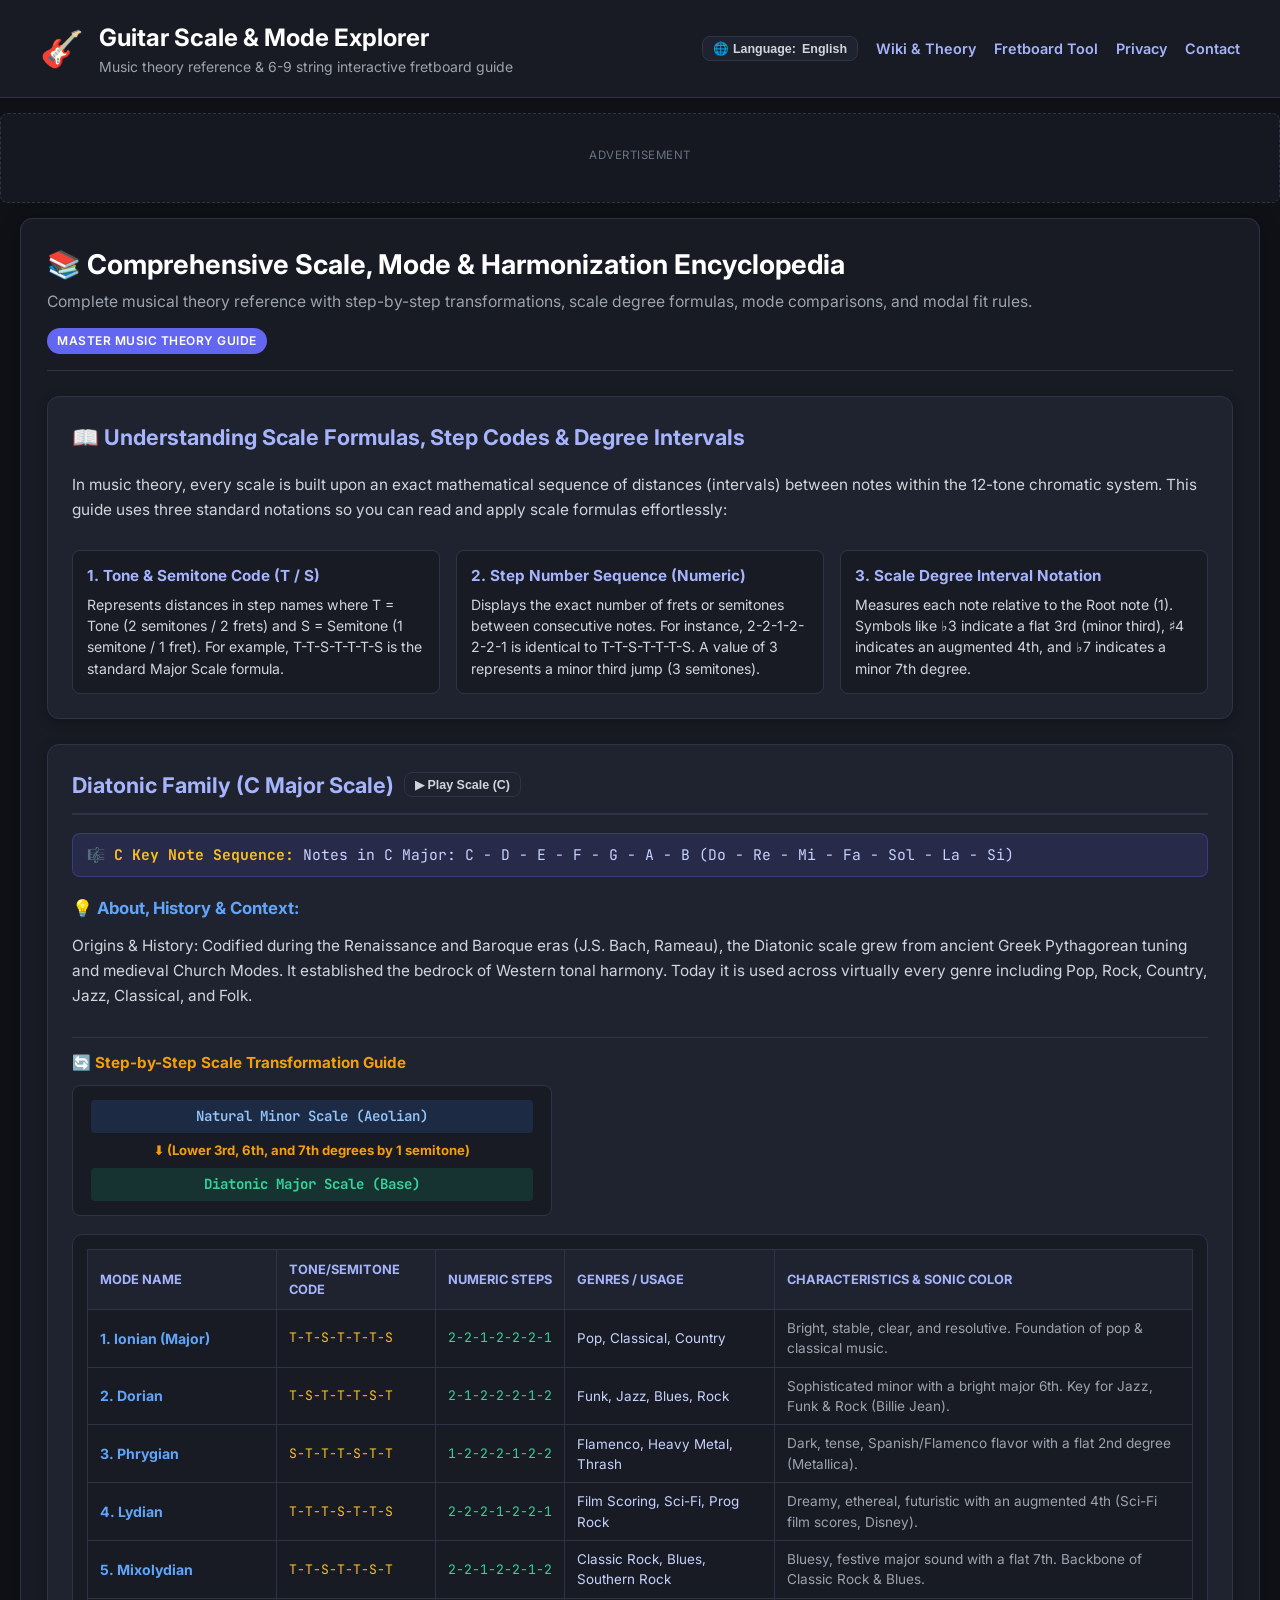
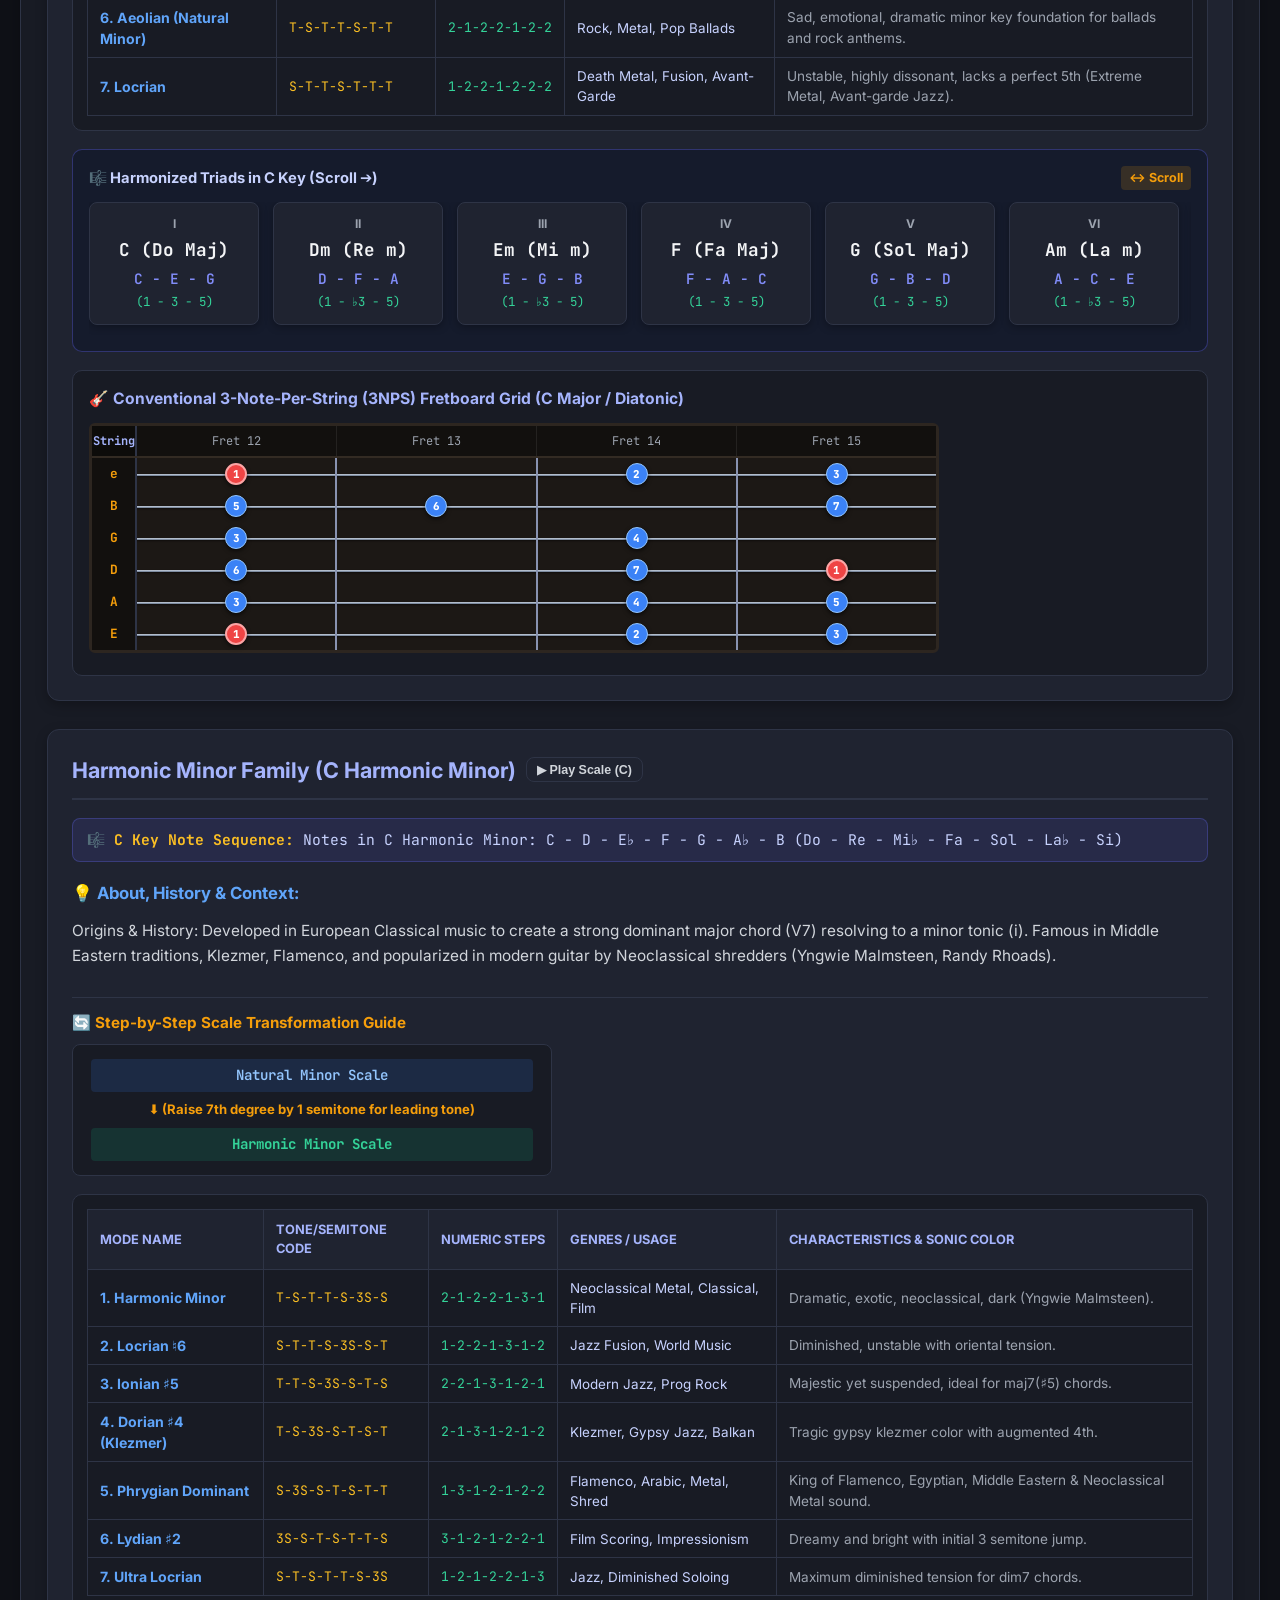
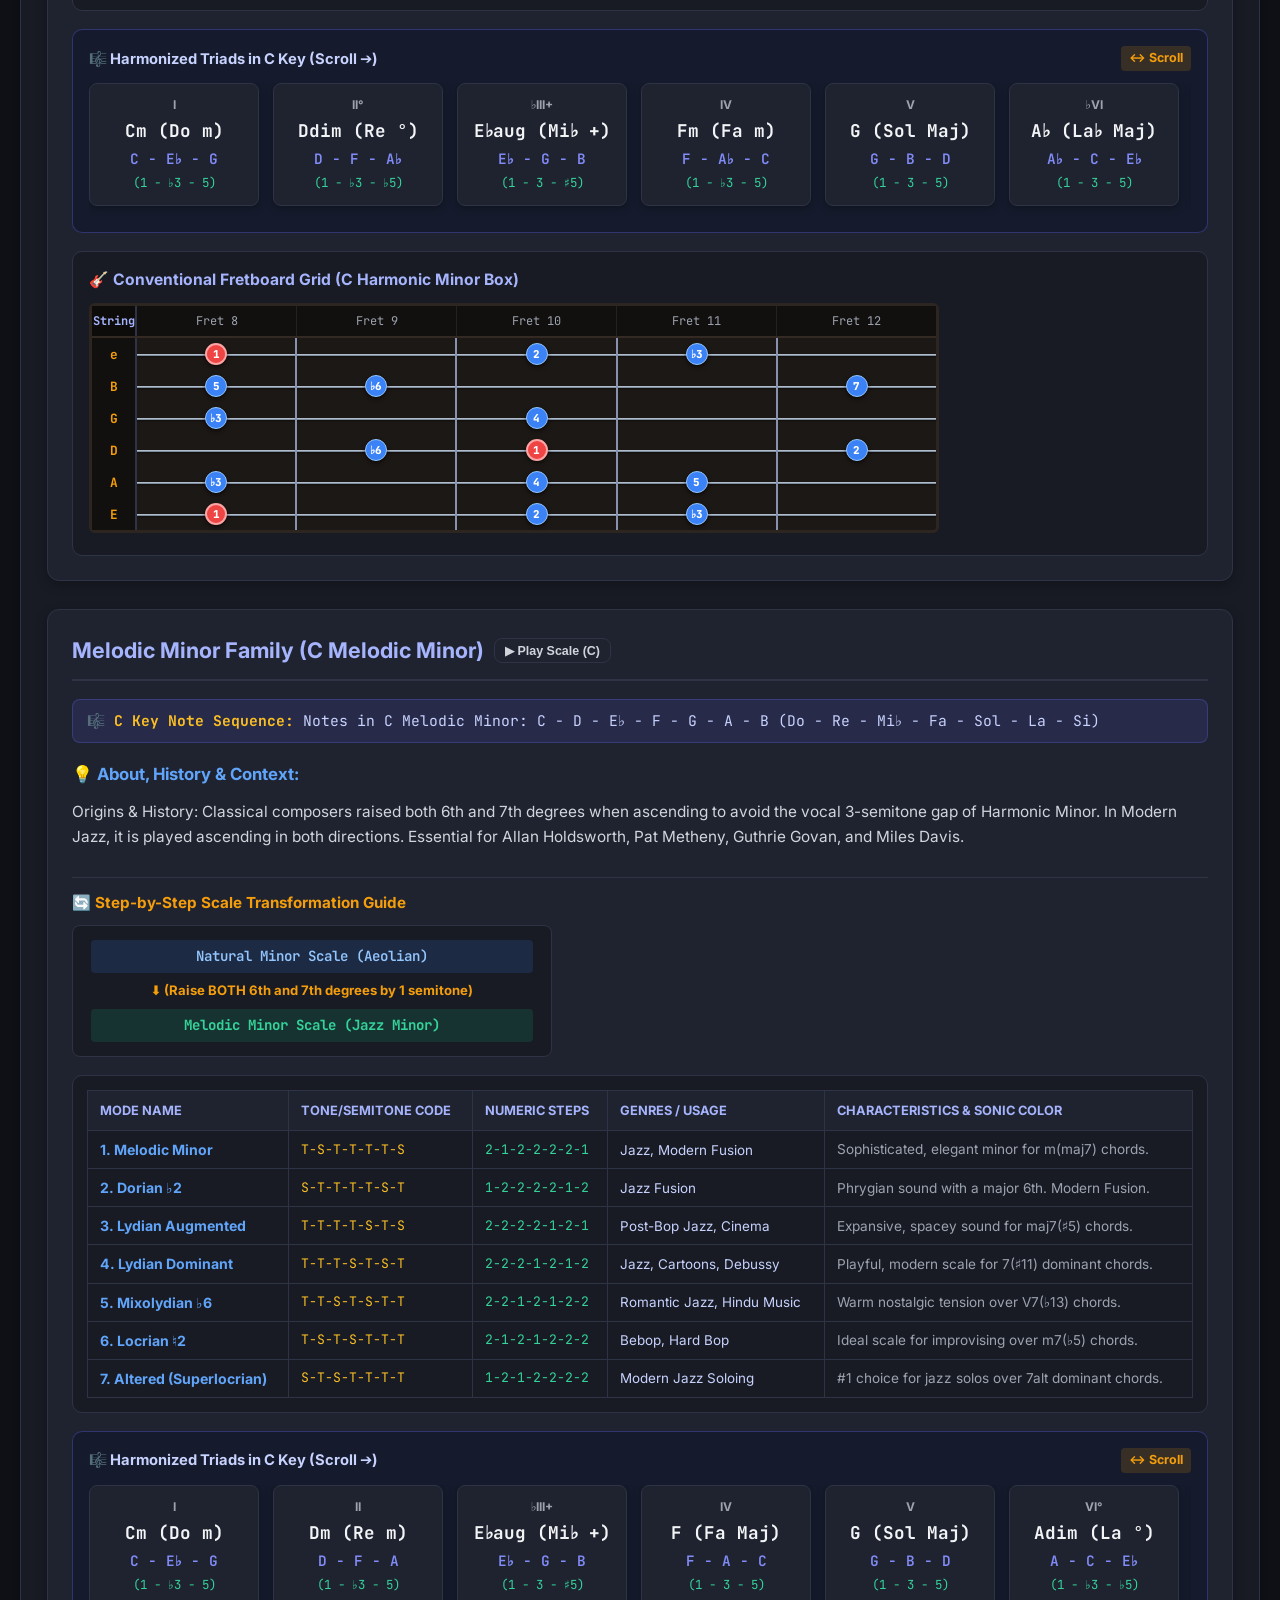
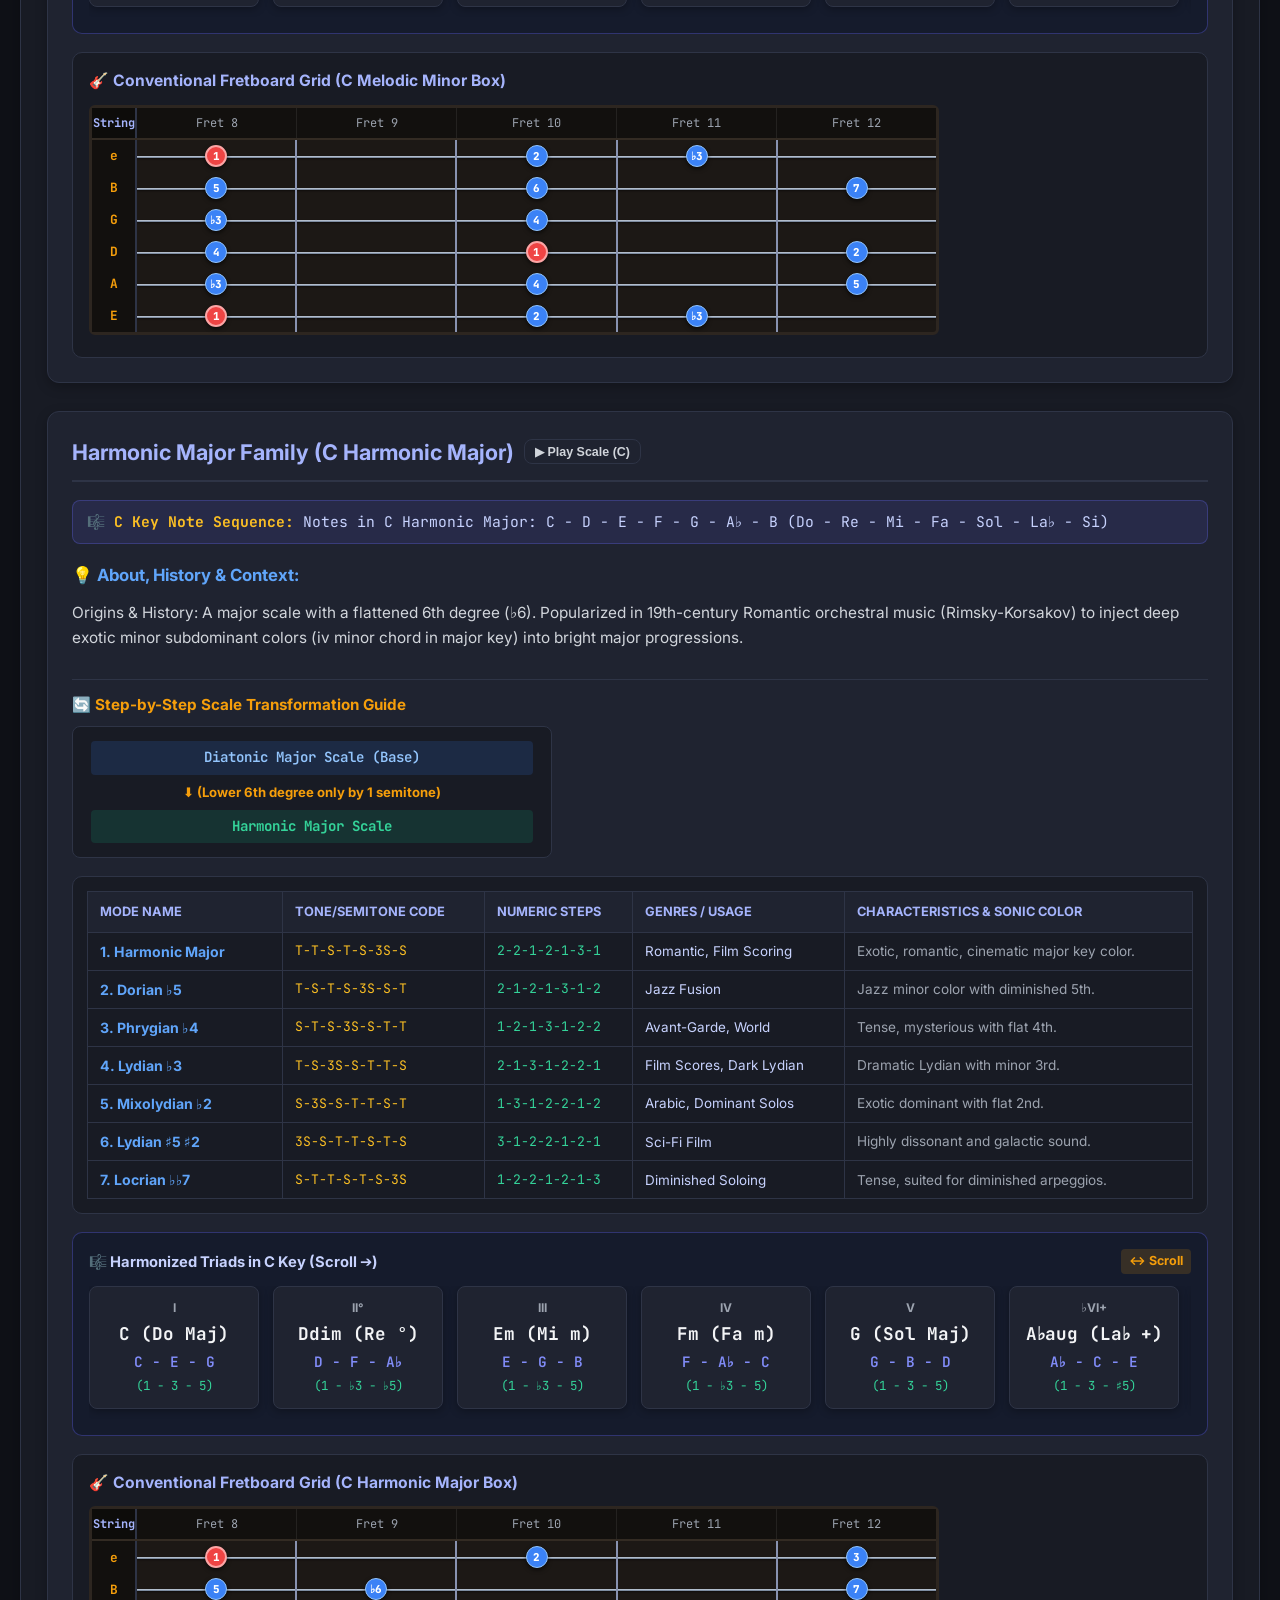
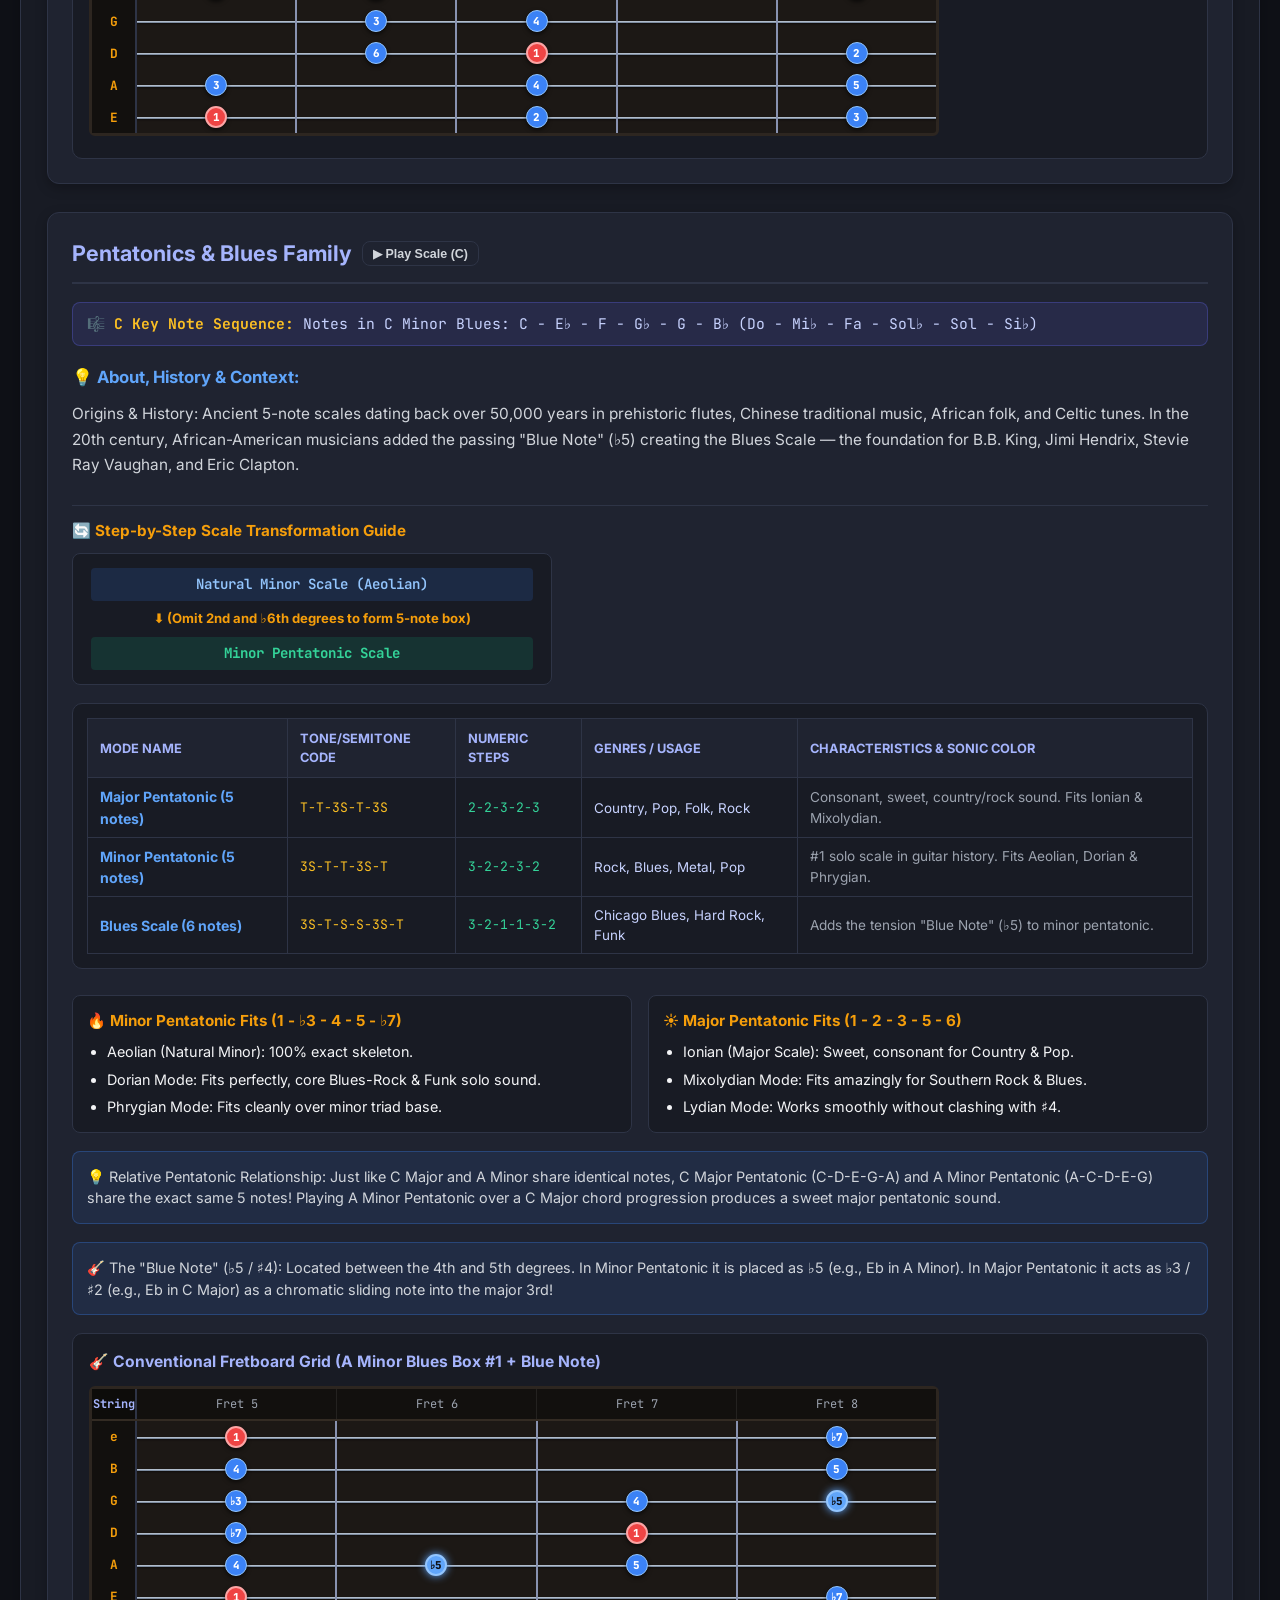
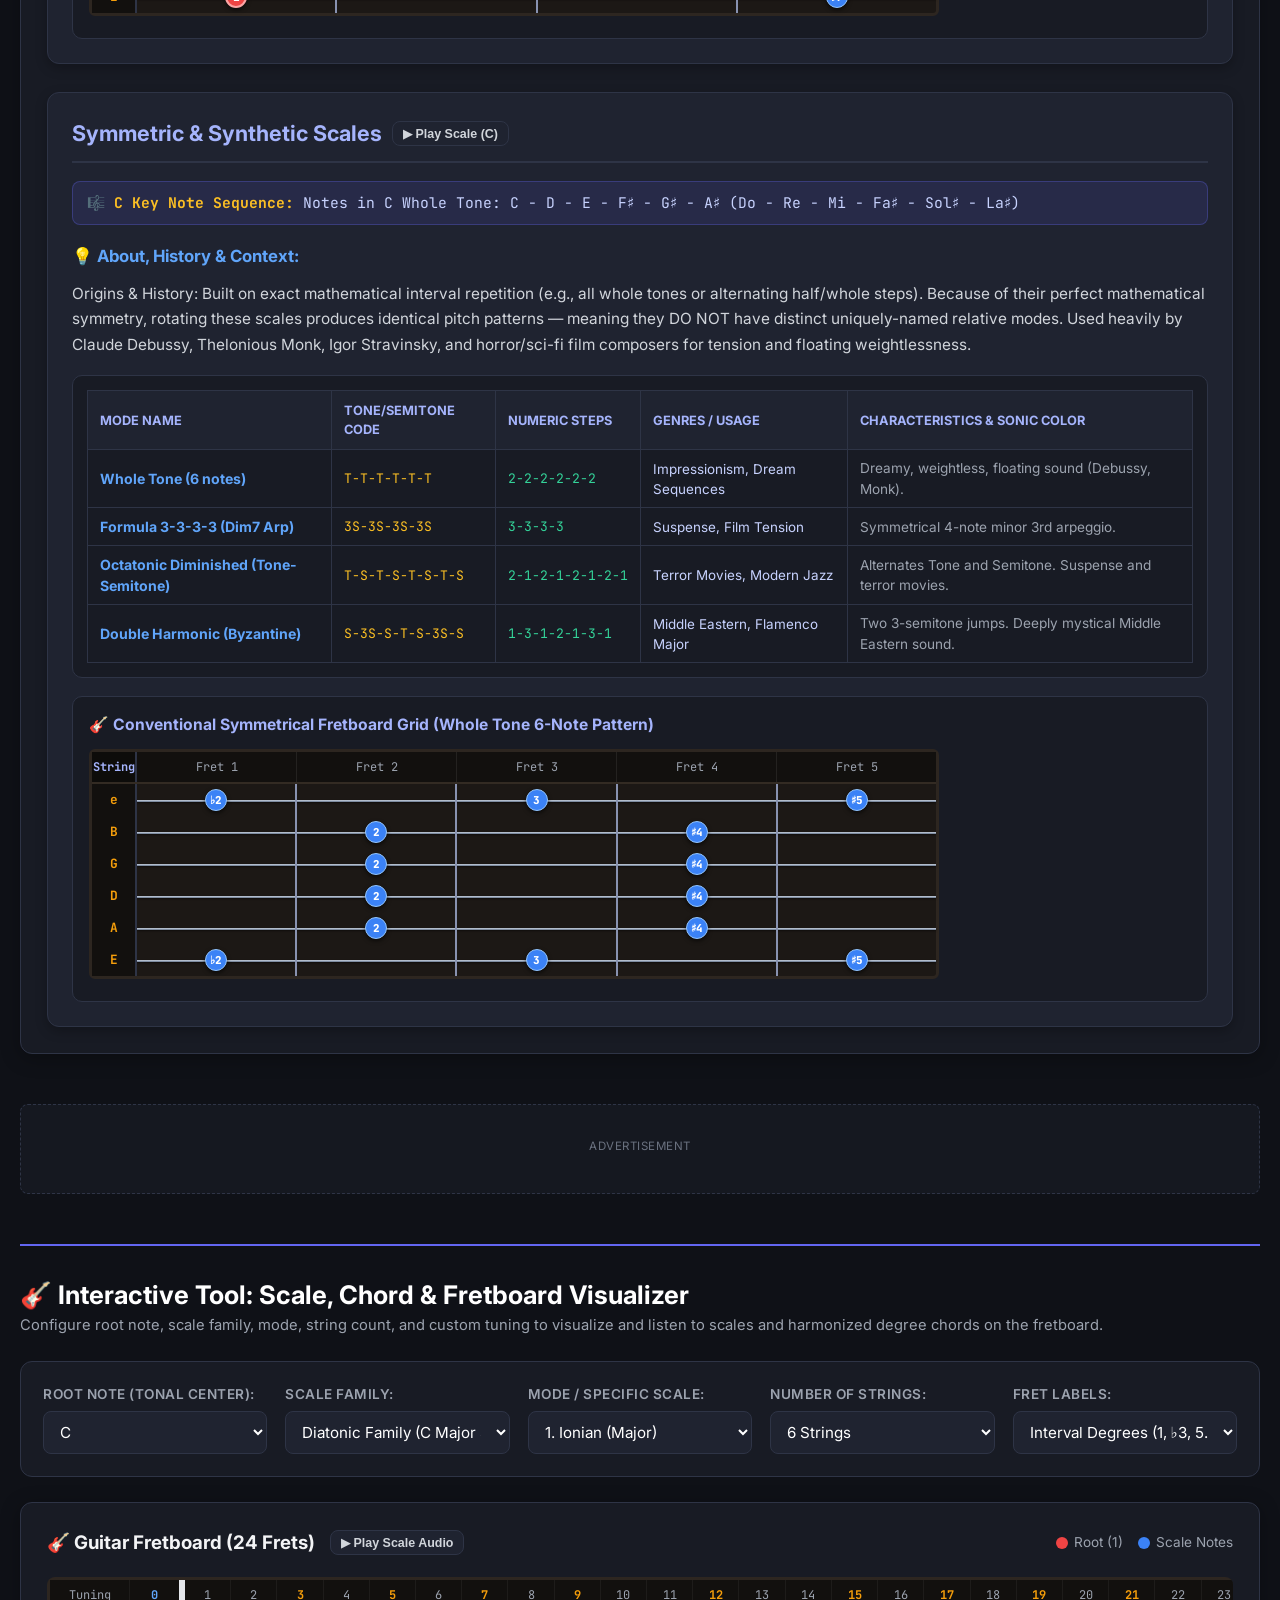
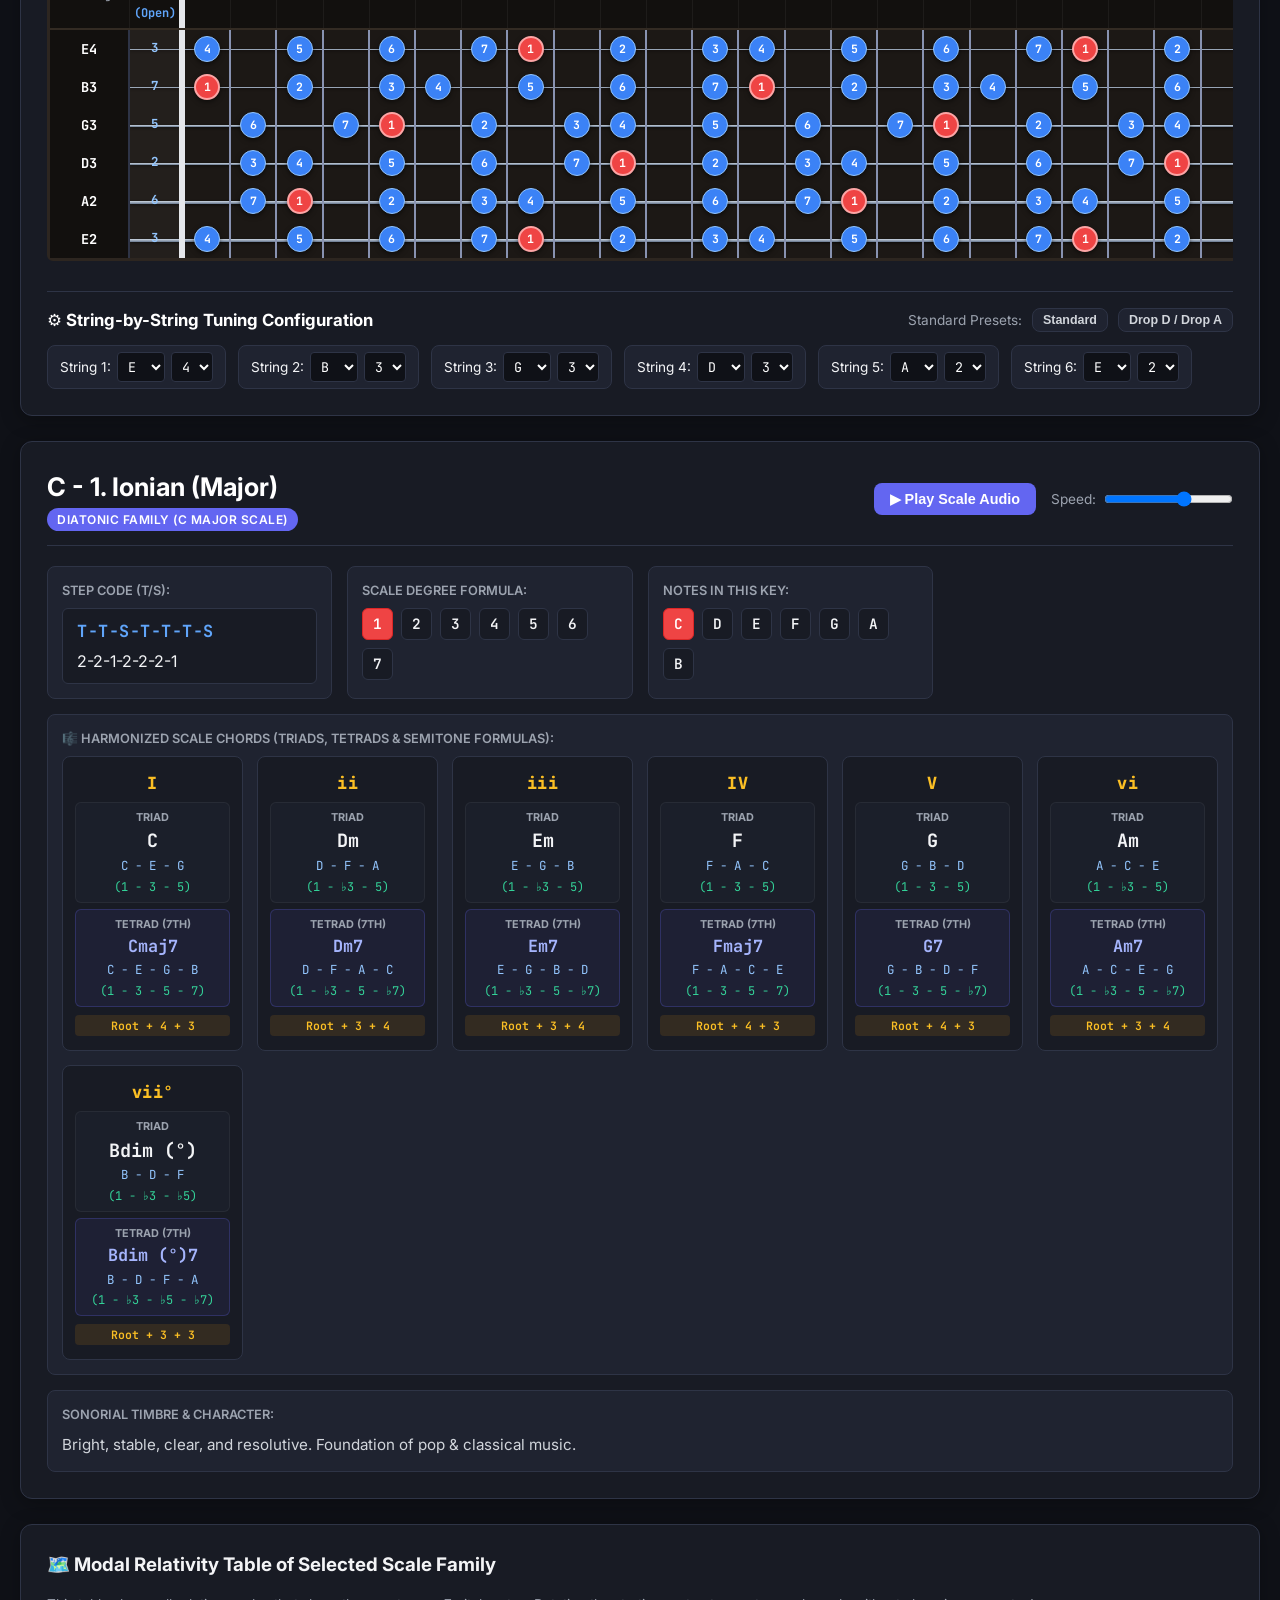
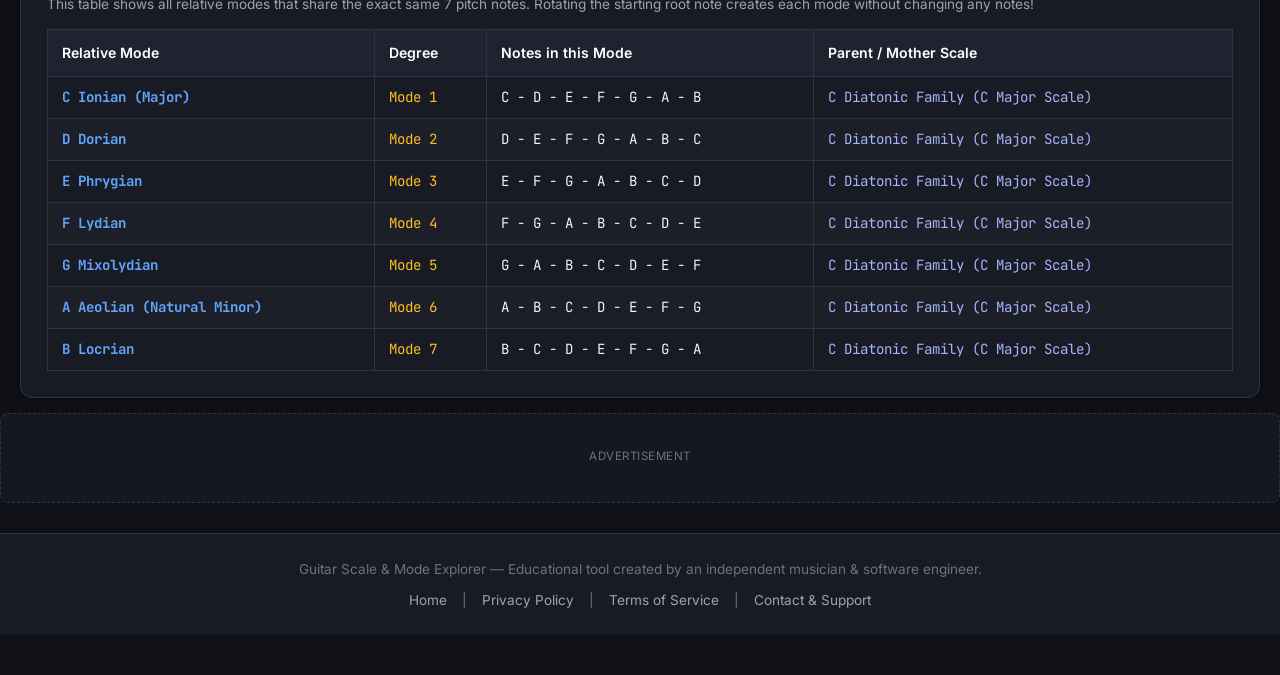
<file: index.html>
<!DOCTYPE html>
<html lang="en">
<head>
  <meta charset="UTF-8">
  <meta name="viewport" content="width=device-width, initial-scale=1.0">
  <title>Guitar Scale & Mode Explorer - Interactive Fretboard & Music Theory Wiki (6-9 Strings)</title>
  <meta name="description" content="Comprehensive music theory guide and interactive 6, 7, 8, 9 string guitar fretboard visualizer. Explore diatonic, harmonic minor, melodic minor, harmonic major, pentatonic, and symmetric scale modes, formulas, and harmonized degree chords.">

  <!-- SEO / SEM / Open Graph Meta Tags -->
  <meta property="og:title" content="Guitar Scale & Mode Explorer - Interactive Fretboard & Theory Wiki">
  <meta property="og:description" content="Master guitar scale modes, formulas, degrees, and harmonized chords across 6, 7, 8, and 9 string fretboards with audio playback.">
  <meta property="og:type" content="website">
  <meta name="twitter:card" content="summary_large_image">
  <meta name="twitter:title" content="Guitar Scale & Mode Explorer">
  <meta name="twitter:description" content="Interactive guitar fretboard and scale mode reference guide for 6-9 string guitars.">

  <link rel="stylesheet" href="styles.css">
  <link rel="preconnect" href="https://fonts.googleapis.com">
  <link rel="preconnect" href="https://fonts.gstatic.com" crossorigin>
  <link href="https://fonts.googleapis.com/css2?family=Inter:wght@300;400;600;700;900&family=JetBrains+Mono:wght@400;600;700&display=swap" rel="stylesheet">

  <!-- GOOGLE ADSENSE AUTOMATIC ADS SCRIPT (Replace ca-pub-XXXXXXXXXXXXXXXX with your real AdSense Publisher ID) -->
  <script async src="https://pagead2.googlesyndication.com/pagead/js/adsbygoogle.js?client=ca-pub-XXXXXXXXXXXXXXXX" crossorigin="anonymous"></script>
</head>
<body>
  <header class="app-header">
    <div class="logo-container">
      <span class="logo-icon">🎸</span>
      <div>
        <h1 id="ui-header-title">Guitar Scale & Mode Explorer</h1>
        <p class="subtitle" id="ui-header-subtitle">Music theory reference & 6-9 string interactive fretboard guide</p>
      </div>
    </div>
    <nav class="header-nav">
      <button id="btn-lang-toggle" class="btn btn-sm btn-primary">🌐 Language: <span id="current-lang-label">English</span></button>
      <a href="#enciclopedia" id="nav-wiki-link">Wiki & Theory</a>
      <a href="#herramienta-interactiva" id="nav-tool-link">Fretboard Tool</a>
      <a href="politica-de-privacidad.html" id="nav-privacy-link">Privacy</a>
      <a href="contacto.html" id="nav-contact-link">Contact</a>
    </nav>
  </header>

  <!-- BANNER PUBLICITARIO ADSENSE SUPERIOR -->
  <div class="adsense-container adsense-top-banner" aria-label="Publicidad / Advertisement">
    <div class="adsense-placeholder-label" id="ui-ad-label-1">Advertisement</div>
    <ins class="adsbygoogle"
         style="display:block"
         data-ad-client="ca-pub-XXXXXXXXXXXXXXXX"
         data-ad-slot="1111111111"
         data-ad-format="auto"
         data-full-width-responsive="true"></ins>
    <script>(adsbygoogle = window.adsbygoogle || []).push({});</script>
  </div>

  <main class="app-container">

    <!-- SECCIÓN ENCICLOPEDIA COMPLETA (OCUPA LA PARTE SUPERIOR) -->
    <section id="enciclopedia" class="wiki-section card">
      <div class="wiki-header">
        <div>
          <h2 id="wiki-main-title">📚 Comprehensive Scale, Mode & Harmonization Encyclopedia</h2>
          <p class="wiki-header-desc" id="wiki-main-desc">Complete musical theory reference with step-by-step transformations, scale degree formulas, mode comparisons, and modal fit rules.</p>
        </div>
        <span class="badge" id="wiki-badge-label">Master Music Theory Guide</span>
      </div>

      <!-- SECCIÓN EXPLICATIVA DE FÓRMULAS E INTERVALOS -->
      <article class="wiki-card theory-guide-box">
        <h3 id="th-guide-title">📖 Understanding Scale Formulas, Step Codes & Degree Intervals</h3>
        <p id="th-guide-intro" class="wiki-section-detail">In music theory, every scale is built upon an exact mathematical sequence of distances (intervals) between notes within the 12-tone chromatic system. This guide uses three standard notations so you can read and apply scale formulas effortlessly:</p>

        <div class="theory-grid">
          <div class="th-col">
            <h5 id="th-col1-title">1. Tone & Semitone Code (T / S)</h5>
            <p id="th-col1-desc">Represents distances in step names where <strong>T = Tone (2 semitones / 2 frets)</strong> and <strong>S = Semitone (1 semitone / 1 fret)</strong>. For example, <code>T-T-S-T-T-T-S</code> is the standard Major Scale formula.</p>
          </div>
          <div class="th-col">
            <h5 id="th-col2-title">2. Step Number Sequence (Numeric)</h5>
            <p id="th-col2-desc">Displays the exact number of frets or semitones between consecutive notes. For instance, <code>2-2-1-2-2-2-1</code> is identical to <code>T-T-S-T-T-T-S</code>. A value of <code>3</code> represents a minor third jump (3 semitones).</p>
          </div>
          <div class="th-col">
            <h5 id="th-col3-title">3. Scale Degree Interval Notation</h5>
            <p id="th-col3-desc">Measures each note relative to the Root note (1). Symbols like <code>♭3</code> indicate a flat 3rd (minor third), <code>♯4</code> indicates an augmented 4th, and <code>♭7</code> indicates a minor 7th degree.</p>
          </div>
        </div>
      </article>

      <div class="wiki-grid" id="wiki-grid-container">
        <!-- Generado dinámicamente según idioma en app.js -->
      </div>
    </section>

    <!-- BANNER PUBLICITARIO ADSENSE INTERMEDIO -->
    <div class="adsense-container adsense-mid-banner" aria-label="Publicidad / Advertisement">
      <div class="adsense-placeholder-label" id="ui-ad-label-2">Advertisement</div>
      <ins class="adsbygoogle"
           style="display:block"
           data-ad-client="ca-pub-XXXXXXXXXXXXXXXX"
           data-ad-slot="2222222222"
           data-ad-format="auto"
           data-full-width-responsive="true"></ins>
      <script>(adsbygoogle = window.adsbygoogle || []).push({});</script>
    </div>

    <!-- SECCIÓN INTERACTIVA (MÁSTIL Y CONFIGURACIÓN ARRIBA DE LAS DESCRIPCIONES) -->
    <section id="herramienta-interactiva" class="interactive-tool-section">
      <div class="tool-section-header">
        <h2 id="tool-main-title">🎸 Interactive Tool: Scale, Chord & Fretboard Visualizer</h2>
        <p id="tool-main-subtitle">Configure root note, scale family, mode, string count, and custom tuning to visualize and listen to scales and harmonized degree chords on the fretboard.</p>
      </div>

      <!-- Panel de Control Principal (Selectores) -->
      <section class="control-panel">
        <div class="control-group">
          <label for="select-root" id="lbl-root">Root Note (Tonal Center):</label>
          <select id="select-root" class="select-input"></select>
        </div>

        <div class="control-group">
          <label for="select-family" id="lbl-family">Scale Family:</label>
          <select id="select-family" class="select-input"></select>
        </div>

        <div class="control-group">
          <label for="select-mode" id="lbl-mode">Mode / Specific Scale:</label>
          <select id="select-mode" class="select-input"></select>
        </div>

        <div class="control-group">
          <label for="select-strings" id="lbl-strings">Number of Strings:</label>
          <select id="select-strings" class="select-input">
            <option value="6">6 Strings</option>
            <option value="7">7 Strings</option>
            <option value="8">8 Strings</option>
            <option value="9">9 Strings</option>
          </select>
        </div>

        <div class="control-group">
          <label for="select-display-mode" id="lbl-display">Fret Labels:</label>
          <select id="select-display-mode" class="select-input">
            <option value="interval" id="opt-disp-interval">Interval Degrees (1, ♭3, 5...)</option>
            <option value="note" id="opt-disp-note">Note Names (C, D, E...)</option>
            <option value="both" id="opt-disp-both">Both (Note + Degree)</option>
          </select>
        </div>
      </section>

      <!-- PANEL UNIFICADO DEL MÁSTIL DE GUITARRA Y CONFIGURACIÓN DE AFINACIÓN CON BOTÓN DE PLAY DUPLICADO -->
      <section class="fretboard-unified-card card">
        <div class="fretboard-header">
          <div style="display:flex; align-items:center; gap:15px; flex-wrap:wrap;">
            <h3 id="ui-fretboard-title">🎸 Guitar Fretboard (24 Frets)</h3>
            <button id="btn-play-scale-top" class="btn btn-sm btn-primary">▶ Play Scale Audio</button>
          </div>
          <div class="fretboard-legend">
            <span class="legend-item"><span class="legend-color root-color"></span> <span id="lbl-leg-root">Root (1)</span></span>
            <span class="legend-item"><span class="legend-color scale-color"></span> <span id="lbl-leg-scale">Scale Notes</span></span>
          </div>
        </div>

        <div class="fretboard-scroll-wrapper">
          <div id="fretboard" class="fretboard"></div>
        </div>

        <!-- CONFIGURACIÓN DE AFINACIÓN INTEGRADAS ABAJO DEL MÁSTIL EN EL MISMO PANEL -->
        <div class="tuning-integrated-block">
          <div class="tuning-header">
            <h4 id="ui-tuning-title">⚙️ String-by-String Tuning Configuration</h4>
            <div class="tuning-presets">
              <span id="lbl-presets">Standard Presets:</span>
              <button class="btn btn-sm" id="btn-preset-std">Standard</button>
              <button class="btn btn-sm" id="btn-preset-dropd">Drop D / Drop A</button>
            </div>
          </div>
          <div id="tuning-inputs-container" class="tuning-inputs"></div>
        </div>
      </section>

      <!-- DESCRIPCIÓN Y DETALLES DE LA ESCALA (SE MUEVE DEBAJO DEL MÁSTIL Y CONFIGURACIÓN) -->
      <section class="scale-info-panel card">
        <div class="scale-title-row">
          <div>
            <h2 id="scale-display-title">C - Ionian (Major Scale)</h2>
            <span id="scale-family-badge" class="badge">Diatonic Family</span>
          </div>
          <div class="playback-controls">
            <button id="btn-play-scale" class="btn btn-primary">▶ Play Scale Audio</button>
            <label class="speed-label">
              <span id="lbl-speed-title">Speed:</span>
              <input type="range" id="input-speed" min="100" max="600" value="280" step="20">
            </label>
          </div>
        </div>

        <div class="scale-details-grid">
          <!-- PANEL DE FÓRMULA DIRECTA EN TEXTO -->
          <div class="detail-card">
            <span class="detail-label" id="lbl-step-formula-title">Step & Interval Formula:</span>
            <div class="formula-text-container">
              <div id="scale-step-formula-text" class="formula-line-text">T-T-S-T-T-T-S</div>
              <div id="scale-step-formula-numbers" class="formula-line-numbers">2-2-1-2-2-2-1</div>
            </div>
          </div>

          <div class="detail-card">
            <span class="detail-label" id="lbl-degree-formula-title">Scale Degree Formula:</span>
            <div id="scale-degree-formula" class="formula-chips"></div>
          </div>

          <div class="detail-card">
            <span class="detail-label" id="lbl-notes-list-title">Notes in this Key:</span>
            <div id="scale-notes-list" class="notes-chips"></div>
          </div>

          <!-- PANEL DE ESCALA HARMONIZADA (ACORDES) DE LA NOTA SELECCIONADA -->
          <div class="detail-card detail-full">
            <span class="detail-label" id="lbl-chords-title">🎼 Harmonized Scale Chords (Triads, Tetrads & Semitone Formulas):</span>
            <div id="scale-chords-container" class="chords-grid-container"></div>
          </div>

          <div class="detail-card detail-full">
            <span class="detail-label" id="lbl-desc-title">Sonorial Timbre & Character:</span>
            <p id="scale-description" class="description-text"></p>
          </div>
        </div>
      </section>

      <!-- MATRIZ DE RELATIVIDAD MODAL TRANSPUESTA -->
      <section class="matrix-section card">
        <h3 id="ui-matrix-title">🗺️ Modal Relativity Matrix of Selected Scale Family</h3>
        <p class="matrix-subtitle" id="ui-matrix-subtitle">All notes across a horizontal row share the exact same pitch set, changing only the root note.</p>
        <div class="table-scroll-wrapper">
          <table id="relativity-table" class="relativity-table">
            <thead>
              <tr id="matrix-header-row"></tr>
            </thead>
            <tbody id="matrix-body-rows"></tbody>
          </table>
        </div>
      </section>
    </section>
  </main>

  <!-- BANNER PUBLICITARIO ADSENSE INFERIOR -->
  <div class="adsense-container adsense-bottom-banner" aria-label="Publicidad / Advertisement">
    <div class="adsense-placeholder-label" id="ui-ad-label-3">Advertisement</div>
    <ins class="adsbygoogle"
         style="display:block"
         data-ad-client="ca-pub-XXXXXXXXXXXXXXXX"
         data-ad-slot="3333333333"
         data-ad-format="auto"
         data-full-width-responsive="true"></ins>
    <script>(adsbygoogle = window.adsbygoogle || []).push({});</script>
  </div>

  <footer class="app-footer">
    <p id="ui-footer-copy">Guitar Scale & Mode Explorer — Educational tool created by an independent musician & software engineer.</p>
    <p class="footer-links">
      <a href="index.html" id="fl-home">Home</a> |
      <a href="politica-de-privacidad.html" id="fl-privacy">Privacy Policy</a> |
      <a href="terminos-y-condiciones.html" id="fl-terms">Terms of Service</a> |
      <a href="contacto.html" id="fl-contact">Contact & Support</a>
    </p>
  </footer>

  <script src="app.js"></script>
</body>
</html>
</file>
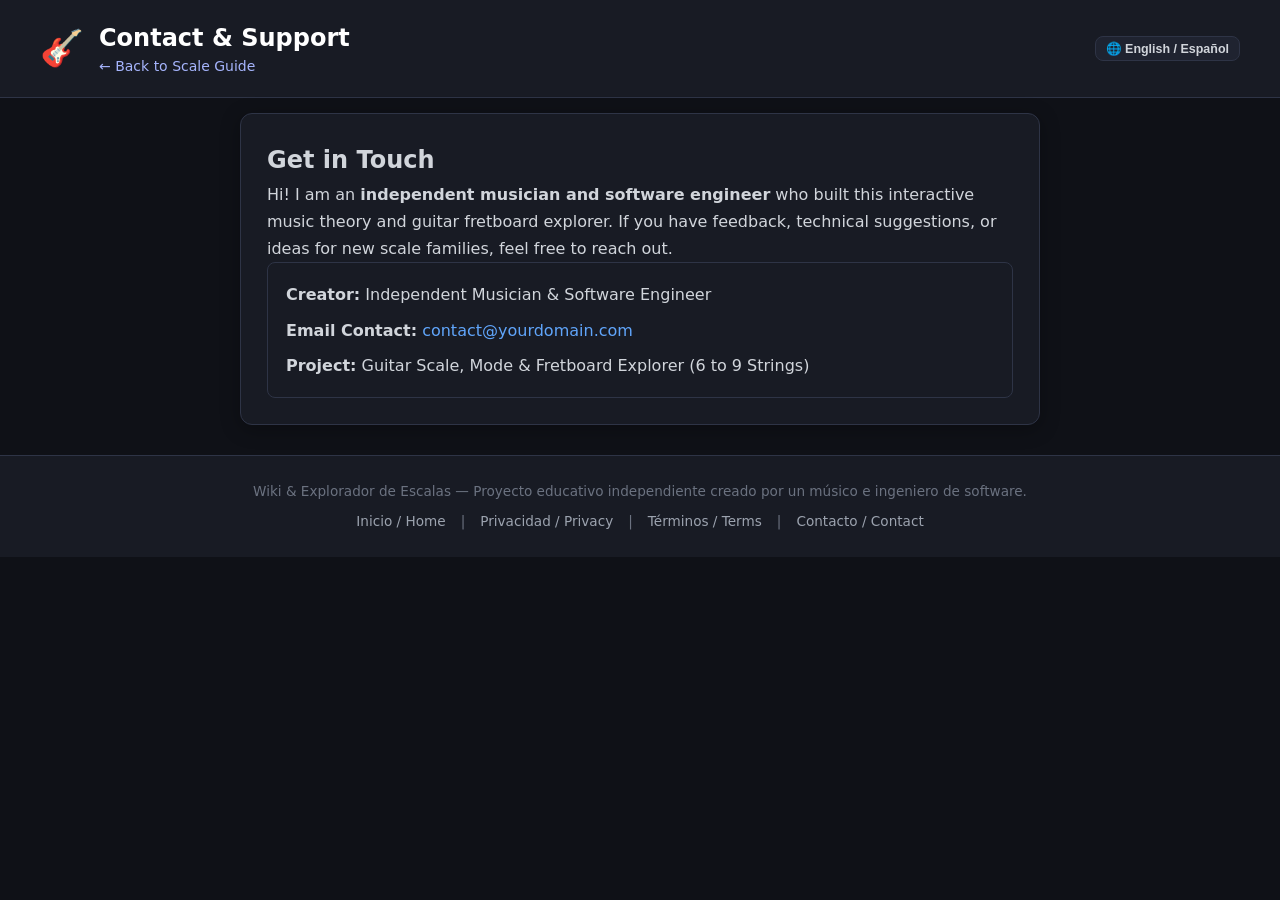
<file: contacto.html>
<!DOCTYPE html>
<html lang="es">
<head>
  <meta charset="UTF-8">
  <meta name="viewport" content="width=device-width, initial-scale=1.0">
  <title>Contacto - Contact & Support | Wiki & Explorador de Escalas</title>
  <link rel="stylesheet" href="styles.css">
</head>
<body>
  <header class="app-header">
    <div class="logo-container">
      <span class="logo-icon">🎸</span>
      <div>
        <h1 id="page-title">Contacto y Soporte / Contact & Support</h1>
        <p class="subtitle"><a href="index.html" style="color:#a5b4fc; text-decoration:none;">← <span id="back-link">Volver a la Guía Principal de Escalas</span></a></p>
      </div>
    </div>
    <div class="header-nav">
      <button id="btn-lang-toggle" class="btn btn-sm btn-primary">🌐 English / Español</button>
    </div>
  </header>

  <main class="app-container">
    <section class="card" style="display:flex; flex-direction:column; gap:15px; color:#d1d5db; line-height:1.7; max-width:800px; margin:0 auto; width:100%;">
      <article id="content-es">
        <h2>Contáctame</h2>
        <p>Hola, soy un <strong>músico e ingeniero independiente</strong> que construyó esta guía interactiva de teoría musical y mástil para guitarra. Si tienes comentarios, encuentras algún detalle técnico o quieres sugerir nuevas escalas o funciones, me encantaría leerte.</p>

        <div style="background-color:var(--panel-bg); border:1px solid var(--border-color); padding:18px; border-radius:8px; display:flex; flex-direction:column; gap:8px;">
          <p><strong>Desarrollador:</strong> Músico e Ingeniero Independiente</p>
          <p><strong>Correo de Contacto:</strong> <span style="color:#60a5fa;">contacto@tudominio.com</span></p>
          <p><strong>Proyecto:</strong> Wiki & Explorador de Escalas, Modos y Guitarra (6 a 9 Cuerdas)</p>
        </div>
      </article>

      <article id="content-en" style="display:none;">
        <h2>Get in Touch</h2>
        <p>Hi! I am an <strong>independent musician and software engineer</strong> who built this interactive music theory and guitar fretboard explorer. If you have feedback, technical suggestions, or ideas for new scale families, feel free to reach out.</p>

        <div style="background-color:var(--panel-bg); border:1px solid var(--border-color); padding:18px; border-radius:8px; display:flex; flex-direction:column; gap:8px;">
          <p><strong>Creator:</strong> Independent Musician & Software Engineer</p>
          <p><strong>Email Contact:</strong> <span style="color:#60a5fa;">contact@yourdomain.com</span></p>
          <p><strong>Project:</strong> Guitar Scale, Mode & Fretboard Explorer (6 to 9 Strings)</p>
        </div>
      </article>
    </section>
  </main>

  <footer class="app-footer">
    <p>Wiki & Explorador de Escalas — Proyecto educativo independiente creado por un músico e ingeniero de software.</p>
    <p class="footer-links">
      <a href="index.html">Inicio / Home</a> |
      <a href="politica-de-privacidad.html">Privacidad / Privacy</a> |
      <a href="terminos-y-condiciones.html">Términos / Terms</a> |
      <a href="contacto.html">Contacto / Contact</a>
    </p>
  </footer>

  <script>
    const btnLang = document.getElementById('btn-lang-toggle');
    const es = document.getElementById('content-es');
    const en = document.getElementById('content-en');
    let lang = localStorage.getItem('scale_wiki_lang') || 'en';

    function applyLang() {
      if (lang === 'en') {
        es.style.display = 'none';
        en.style.display = 'block';
        document.getElementById('page-title').textContent = 'Contact & Support';
        document.getElementById('back-link').textContent = 'Back to Scale Guide';
      } else {
        es.style.display = 'block';
        en.style.display = 'none';
        document.getElementById('page-title').textContent = 'Contacto y Soporte';
        document.getElementById('back-link').textContent = 'Volver a la Guía Principal de Escalas';
      }
      localStorage.setItem('scale_wiki_lang', lang);
    }

    btnLang.addEventListener('click', () => {
      lang = (lang === 'en') ? 'es' : 'en';
      applyLang();
    });
    applyLang();
  </script>
</body>
</html>
</file>
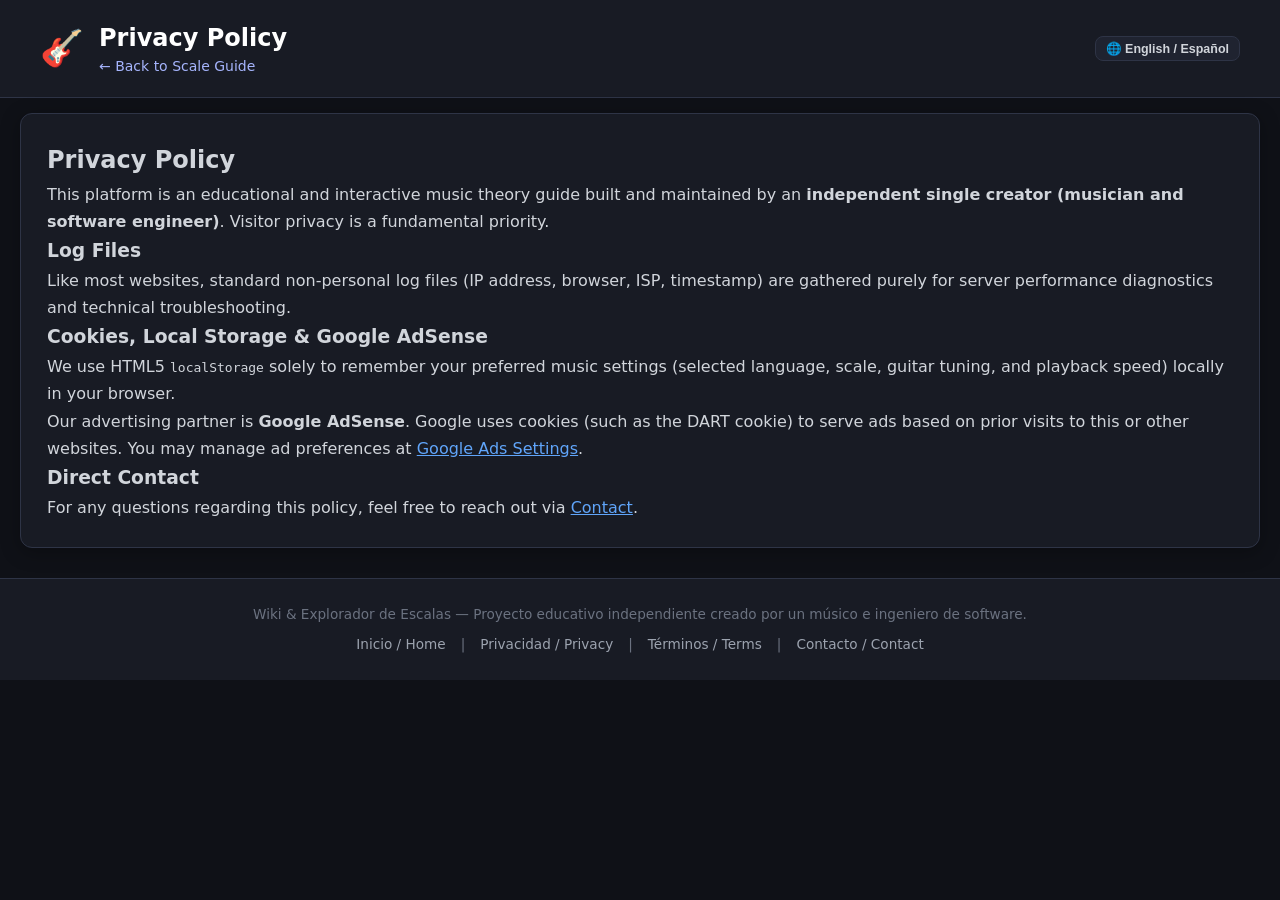
<file: politica-de-privacidad.html>
<!DOCTYPE html>
<html lang="es">
<head>
  <meta charset="UTF-8">
  <meta name="viewport" content="width=device-width, initial-scale=1.0">
  <title>Política de Privacidad - Privacy Policy | Wiki & Explorador de Escalas</title>
  <link rel="stylesheet" href="styles.css">
</head>
<body>
  <header class="app-header">
    <div class="logo-container">
      <span class="logo-icon">🎸</span>
      <div>
        <h1 id="page-title">Política de Privacidad / Privacy Policy</h1>
        <p class="subtitle"><a href="index.html" style="color:#a5b4fc; text-decoration:none;">← <span id="back-link">Volver a la Guía Principal de Escalas</span></a></p>
      </div>
    </div>
    <div class="header-nav">
      <button id="btn-lang-toggle" class="btn btn-sm btn-primary">🌐 English / Español</button>
    </div>
  </header>

  <main class="app-container">
    <section class="card" style="display:flex; flex-direction:column; gap:15px; color:#d1d5db; line-height:1.7;">
      <article id="content-es">
        <h2>Política de Privacidad</h2>
        <p>Esta plataforma es una guía educativa e interactiva de teoría musical desarrollada y mantenida por un <strong>creador independiente (músico e ingeniero de software)</strong>. La privacidad de los visitantes es una prioridad fundamental.</p>

        <h3>Archivos de Registro (Log Files)</h3>
        <p>Al igual que la mayoría de sitios web, recopilamos información no personal en archivos de registro estándar (dirección IP, navegador, ISP, fecha/hora) únicamente para diagnóstico técnico, optimización de velocidad e identificación de errores.</p>

        <h3>Cookies, Estado Local y Google AdSense</h3>
        <p>Utilizamos <code>localStorage</code> de HTML5 para recordar tus preferencias musicales (idioma seleccionado, escala, afinación de guitarra y velocidad de reproducción) localmente en tu navegador.</p>
        <p>Nuestro socio publicitario es <strong>Google AdSense</strong>. Google utiliza cookies (como la cookie DART) para mostrar anuncios basados en las visitas previas del usuario a este u otros sitios web. Puedes gestionar tus preferencias de anuncios directamente en <a href="https://policies.google.com/technologies/ads" style="color:#60a5fa;" target="_blank">Google Ads Settings</a>.</p>

        <h3>Contacto Directo</h3>
        <p>Si tienes preguntas sobre esta política o el proyecto, contáctame en <a href="contacto.html" style="color:#60a5fa;">Contacto</a>.</p>
      </article>

      <article id="content-en" style="display:none;">
        <h2>Privacy Policy</h2>
        <p>This platform is an educational and interactive music theory guide built and maintained by an <strong>independent single creator (musician and software engineer)</strong>. Visitor privacy is a fundamental priority.</p>

        <h3>Log Files</h3>
        <p>Like most websites, standard non-personal log files (IP address, browser, ISP, timestamp) are gathered purely for server performance diagnostics and technical troubleshooting.</p>

        <h3>Cookies, Local Storage & Google AdSense</h3>
        <p>We use HTML5 <code>localStorage</code> solely to remember your preferred music settings (selected language, scale, guitar tuning, and playback speed) locally in your browser.</p>
        <p>Our advertising partner is <strong>Google AdSense</strong>. Google uses cookies (such as the DART cookie) to serve ads based on prior visits to this or other websites. You may manage ad preferences at <a href="https://policies.google.com/technologies/ads" style="color:#60a5fa;" target="_blank">Google Ads Settings</a>.</p>

        <h3>Direct Contact</h3>
        <p>For any questions regarding this policy, feel free to reach out via <a href="contacto.html" style="color:#60a5fa;">Contact</a>.</p>
      </article>
    </section>
  </main>

  <footer class="app-footer">
    <p>Wiki & Explorador de Escalas — Proyecto educativo independiente creado por un músico e ingeniero de software.</p>
    <p class="footer-links">
      <a href="index.html">Inicio / Home</a> |
      <a href="politica-de-privacidad.html">Privacidad / Privacy</a> |
      <a href="terminos-y-condiciones.html">Términos / Terms</a> |
      <a href="contacto.html">Contacto / Contact</a>
    </p>
  </footer>

  <script>
    const btnLang = document.getElementById('btn-lang-toggle');
    const es = document.getElementById('content-es');
    const en = document.getElementById('content-en');
    let lang = localStorage.getItem('scale_wiki_lang') || 'en';

    function applyLang() {
      if (lang === 'en') {
        es.style.display = 'none';
        en.style.display = 'block';
        document.getElementById('page-title').textContent = 'Privacy Policy';
        document.getElementById('back-link').textContent = 'Back to Scale Guide';
      } else {
        es.style.display = 'block';
        en.style.display = 'none';
        document.getElementById('page-title').textContent = 'Política de Privacidad';
        document.getElementById('back-link').textContent = 'Volver a la Guía Principal de Escalas';
      }
      localStorage.setItem('scale_wiki_lang', lang);
    }

    btnLang.addEventListener('click', () => {
      lang = (lang === 'en') ? 'es' : 'en';
      applyLang();
    });
    applyLang();
  </script>
</body>
</html>
</file>
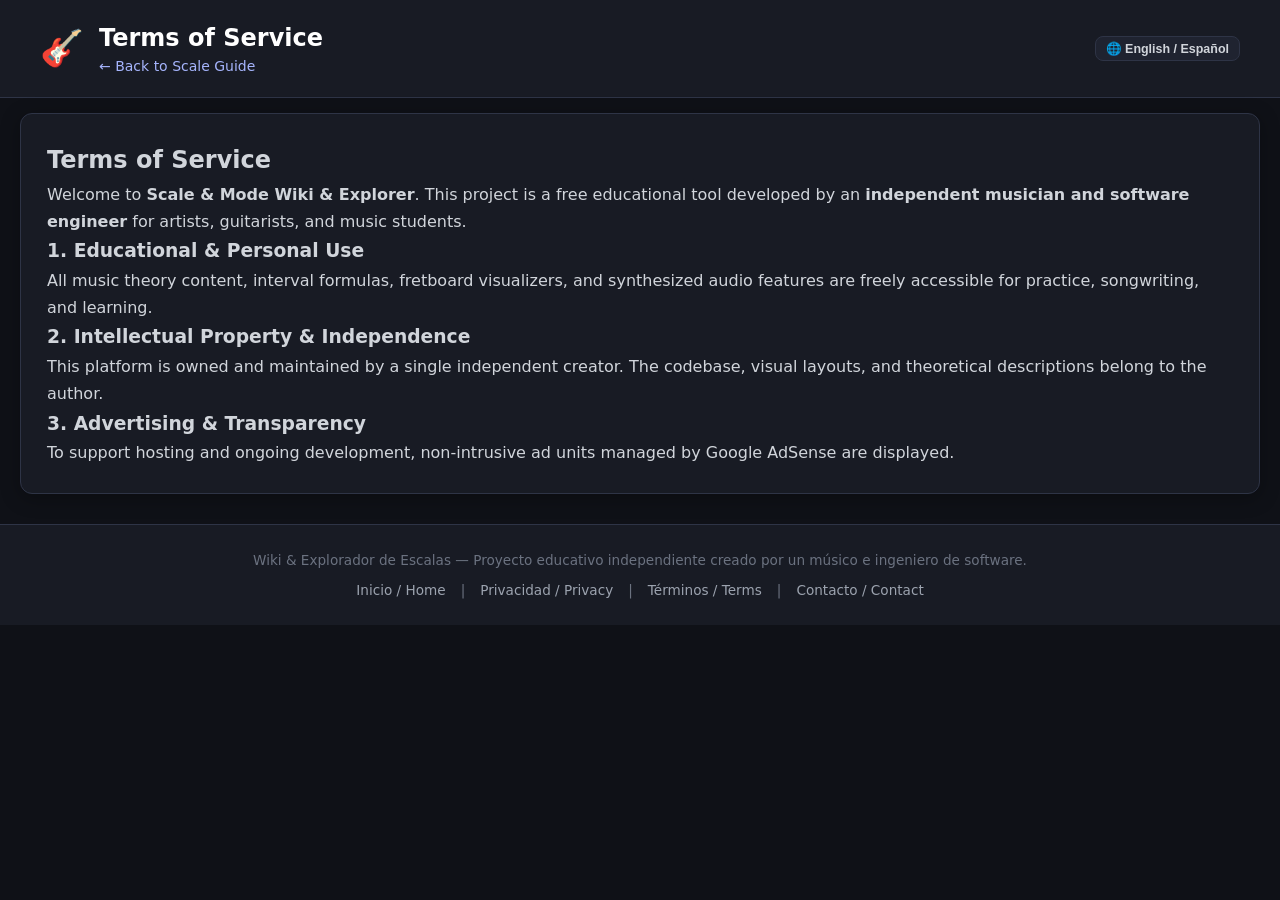
<file: terminos-y-condiciones.html>
<!DOCTYPE html>
<html lang="es">
<head>
  <meta charset="UTF-8">
  <meta name="viewport" content="width=device-width, initial-scale=1.0">
  <title>Términos y Condiciones - Terms of Service | Wiki & Explorador de Escalas</title>
  <link rel="stylesheet" href="styles.css">
</head>
<body>
  <header class="app-header">
    <div class="logo-container">
      <span class="logo-icon">🎸</span>
      <div>
        <h1 id="page-title">Términos y Condiciones / Terms of Service</h1>
        <p class="subtitle"><a href="index.html" style="color:#a5b4fc; text-decoration:none;">← <span id="back-link">Volver a la Guía Principal de Escalas</span></a></p>
      </div>
    </div>
    <div class="header-nav">
      <button id="btn-lang-toggle" class="btn btn-sm btn-primary">🌐 English / Español</button>
    </div>
  </header>

  <main class="app-container">
    <section class="card" style="display:flex; flex-direction:column; gap:15px; color:#d1d5db; line-height:1.7;">
      <article id="content-es">
        <h2>Términos y Condiciones de Uso</h2>
        <p>Bienvenido a <strong>Wiki & Explorador de Escalas y Modos</strong>. Este proyecto es una herramienta educativa gratuita desarrollada por un <strong>desarrollador e ingeniero musical independiente</strong> para músicos, compositores y estudiantes.</p>

        <h3>1. Uso Educativo y Personal</h3>
        <p>Todo el contenido teórico, fórmulas de intervalos, mapas de mástil e interacciones sonoras son de libre acceso para fines de práctica personal, composición y aprendizaje musical.</p>

        <h3>2. Propiedad Intelectual e Independencia</h3>
        <p>Este sitio es operado de forma individual por una sola persona. El código, diseño e explicaciones modales pertenecen al creador original del proyecto.</p>

        <h3>3. Publicidad y Transparencia</h3>
        <p>Para mantener los servidores y el desarrollo activo, el sitio muestra anuncios no intrusivos gestionados por Google AdSense.</p>
      </article>

      <article id="content-en" style="display:none;">
        <h2>Terms of Service</h2>
        <p>Welcome to <strong>Scale & Mode Wiki & Explorer</strong>. This project is a free educational tool developed by an <strong>independent musician and software engineer</strong> for artists, guitarists, and music students.</p>

        <h3>1. Educational & Personal Use</h3>
        <p>All music theory content, interval formulas, fretboard visualizers, and synthesized audio features are freely accessible for practice, songwriting, and learning.</p>

        <h3>2. Intellectual Property & Independence</h3>
        <p>This platform is owned and maintained by a single independent creator. The codebase, visual layouts, and theoretical descriptions belong to the author.</p>

        <h3>3. Advertising & Transparency</h3>
        <p>To support hosting and ongoing development, non-intrusive ad units managed by Google AdSense are displayed.</p>
      </article>
    </section>
  </main>

  <footer class="app-footer">
    <p>Wiki & Explorador de Escalas — Proyecto educativo independiente creado por un músico e ingeniero de software.</p>
    <p class="footer-links">
      <a href="index.html">Inicio / Home</a> |
      <a href="politica-de-privacidad.html">Privacidad / Privacy</a> |
      <a href="terminos-y-condiciones.html">Términos / Terms</a> |
      <a href="contacto.html">Contacto / Contact</a>
    </p>
  </footer>

  <script>
    const btnLang = document.getElementById('btn-lang-toggle');
    const es = document.getElementById('content-es');
    const en = document.getElementById('content-en');
    let lang = localStorage.getItem('scale_wiki_lang') || 'en';

    function applyLang() {
      if (lang === 'en') {
        es.style.display = 'none';
        en.style.display = 'block';
        document.getElementById('page-title').textContent = 'Terms of Service';
        document.getElementById('back-link').textContent = 'Back to Scale Guide';
      } else {
        es.style.display = 'block';
        en.style.display = 'none';
        document.getElementById('page-title').textContent = 'Términos y Condiciones';
        document.getElementById('back-link').textContent = 'Volver a la Guía Principal de Escalas';
      }
      localStorage.setItem('scale_wiki_lang', lang);
    }

    btnLang.addEventListener('click', () => {
      lang = (lang === 'en') ? 'es' : 'en';
      applyLang();
    });
    applyLang();
  </script>
</body>
</html>
</file>
<file: styles.css>
:root {
  --bg-color: #0f1117;
  --panel-bg: #181b24;
  --card-bg: #1f2330;
  --border-color: #2e3446;
  --accent-color: #6366f1;
  --accent-hover: #4f46e5;
  --root-color: #ef4444;
  --root-hover: #dc2626;
  --scale-note-bg: #3b82f6;
  --scale-note-text: #ffffff;
  --text-main: #f3f4f6;
  --text-muted: #9ca3af;
  --text-dim: #6b7280;
  --wood-bg: #1c1815;
  --fret-wire: #8892b0;
  --fret-marker: #4b5563;
  --string-color: #94a3b8;
  --font-sans: 'Inter', system-ui, -apple-system, sans-serif;
  --font-mono: 'JetBrains Mono', monospace;
}

* {
  box-sizing: border-box;
  margin: 0;
  padding: 0;
}

body {
  background-color: var(--bg-color);
  color: var(--text-main);
  font-family: var(--font-sans);
  line-height: 1.5;
  padding-bottom: 40px;
}

.app-header {
  background-color: var(--panel-bg);
  border-bottom: 1px solid var(--border-color);
  padding: 20px 40px;
  display: flex;
  justify-content: space-between;
  align-items: center;
  flex-wrap: wrap;
  gap: 15px;
  width: 100%;
}

.logo-container {
  display: flex;
  align-items: center;
  gap: 15px;
}

.logo-icon {
  font-size: 2.2rem;
}

.app-header h1 {
  font-size: 1.5rem;
  font-weight: 700;
  color: #fff;
}

.subtitle {
  color: var(--text-muted);
  font-size: 0.875rem;
}

.header-nav {
  display: flex;
  align-items: center;
  gap: 18px;
}

.header-nav a {
  color: #a5b4fc;
  text-decoration: none;
  font-size: 0.9rem;
  font-weight: 600;
  transition: color 0.2s;
}

.header-nav a:hover {
  color: #fff;
}

/* ADSENSE CONTAINERS */
.adsense-container {
  width: 100%;
  max-width: 1500px;
  margin: 15px auto;
  padding: 10px 20px;
  background-color: rgba(31, 35, 48, 0.4);
  border: 1px dashed var(--border-color);
  border-radius: 8px;
  text-align: center;
  min-height: 90px;
  display: flex;
  flex-direction: column;
  justify-content: center;
  align-items: center;
  position: relative;
}

.adsense-placeholder-label {
  font-size: 0.72rem;
  color: var(--text-dim);
  text-transform: uppercase;
  letter-spacing: 0.5px;
  margin-bottom: 4px;
}

.app-container {
  width: 100%;
  max-width: 1500px;
  margin: 15px auto;
  padding: 0 20px;
  display: flex;
  flex-direction: column;
  gap: 35px;
}

/* Cards & Containers */
.card {
  background-color: var(--panel-bg);
  border: 1px solid var(--border-color);
  border-radius: 12px;
  padding: 26px;
  box-shadow: 0 4px 20px rgba(0, 0, 0, 0.3);
}

/* THEORY FORMULA GUIDE BOX */
.theory-guide-box {
  border-left: 4px solid var(--accent-color);
}

.theory-grid {
  display: grid;
  grid-template-columns: repeat(auto-fit, minmax(280px, 1fr));
  gap: 16px;
  margin-top: 10px;
}

.th-col {
  background-color: var(--panel-bg);
  border: 1px solid var(--border-color);
  border-radius: 8px;
  padding: 14px;
  display: flex;
  flex-direction: column;
  gap: 6px;
}

.th-col h5 {
  color: #a5b4fc;
  font-size: 0.95rem;
}

.th-col p {
  font-size: 0.88rem;
  color: #d1d5db;
  line-height: 1.5;
}

/* FULL-WIDTH ENCICLOPEDIA & WIDE SLABS */
.wiki-section {
  display: flex;
  flex-direction: column;
  gap: 25px;
  width: 100%;
}

.wiki-header {
  display: flex;
  justify-content: space-between;
  align-items: flex-start;
  flex-wrap: wrap;
  border-bottom: 1px solid var(--border-color);
  padding-bottom: 16px;
  gap: 15px;
}

.wiki-header h2 {
  font-size: 1.7rem;
  color: #fff;
}

.wiki-header-desc {
  color: var(--text-muted);
  font-size: 0.98rem;
  margin-top: 4px;
}

.wiki-grid {
  display: flex;
  flex-direction: column;
  gap: 28px;
  width: 100%;
}

.wiki-card {
  background-color: var(--card-bg);
  border: 1px solid var(--border-color);
  border-radius: 12px;
  padding: 24px;
  display: flex;
  flex-direction: column;
  gap: 18px;
  width: 100%;
  box-shadow: 0 4px 12px rgba(0,0,0,0.25);
}

.wiki-card-title-row {
  display: flex;
  justify-content: space-between;
  align-items: center;
  flex-wrap: wrap;
  gap: 12px;
  border-bottom: 2px solid var(--border-color);
  padding-bottom: 12px;
}

.wiki-card h3 {
  font-size: 1.35rem;
  color: #a5b4fc;
  display: flex;
  align-items: center;
  gap: 10px;
}

.wiki-notes-seq-box {
  background-color: rgba(99, 102, 241, 0.12);
  border: 1px solid rgba(99, 102, 241, 0.3);
  padding: 10px 14px;
  border-radius: 8px;
  font-family: var(--font-mono);
  font-size: 0.92rem;
  color: #c7d2fe;
  display: flex;
  flex-direction: column;
  gap: 4px;
}

.wiki-notes-seq-box strong {
  color: #fbbf24;
}

.wiki-meta {
  font-family: var(--font-mono);
  font-size: 0.88rem;
  color: #fbbf24;
  background-color: rgba(245, 158, 11, 0.12);
  padding: 8px 14px;
  border-radius: 8px;
  border: 1px solid rgba(245, 158, 11, 0.25);
}

.wiki-section-detail {
  display: flex;
  flex-direction: column;
  gap: 10px;
  line-height: 1.65;
  color: #d1d5db;
  font-size: 0.96rem;
}

.wiki-section-detail h4 {
  font-size: 1.05rem;
  color: #60a5fa;
}

/* PENTATONIC & BLUE NOTE BOXES */
.pentatonic-fits-grid {
  display: grid;
  grid-template-columns: repeat(auto-fit, minmax(280px, 1fr));
  gap: 16px;
  margin-top: 8px;
}

.fit-box {
  background-color: var(--panel-bg);
  border: 1px solid var(--border-color);
  border-radius: 8px;
  padding: 14px;
  display: flex;
  flex-direction: column;
  gap: 8px;
}

.fit-box h5 {
  color: #f59e0b;
  font-size: 0.95rem;
}

.fit-box ul {
  padding-left: 20px;
  display: flex;
  flex-direction: column;
  gap: 6px;
  font-size: 0.9rem;
}

.blue-note-box {
  background-color: rgba(59, 130, 246, 0.1);
  border: 1px solid rgba(59, 130, 246, 0.3);
  border-radius: 8px;
  padding: 14px;
  display: flex;
  flex-direction: column;
  gap: 6px;
}

.blue-note-box h5 {
  color: #60a5fa;
  font-size: 0.98rem;
}

.blue-note-box p {
  font-size: 0.9rem;
  color: #d1d5db;
  line-height: 1.5;
}

/* CONVENTIONAL REALISTIC GUITAR MINI FRETBOARD GRID COMPONENT */
.pattern-diagram-box {
  background-color: var(--panel-bg);
  border: 1px solid var(--border-color);
  border-radius: 10px;
  padding: 16px;
  display: flex;
  flex-direction: column;
  gap: 12px;
}

.pattern-diagram-box h5 {
  color: #a5b4fc;
  font-size: 0.98rem;
  font-weight: 700;
}

.mini-fretboard-grid-wrapper {
  overflow-x: auto;
  padding-bottom: 6px;
}

.mini-fretboard-grid {
  display: flex;
  flex-direction: column;
  background: var(--wood-bg);
  border: 3px solid #2d2620;
  border-radius: 6px;
  min-width: 520px;
  max-width: 850px;
  user-select: none;
}

.mini-header-row {
  display: flex;
  background-color: #12100e;
  border-bottom: 2px solid #332b23;
  font-family: var(--font-mono);
  font-size: 0.75rem;
  color: var(--text-muted);
}

.mini-header-str {
  width: 45px;
  padding: 6px 0;
  text-align: center;
  background-color: #0d0c0a;
  color: #a5b4fc;
  font-weight: 700;
  border-right: 2px solid #2e3446;
}

.mini-header-fret {
  flex: 1;
  text-align: center;
  padding: 6px 0;
  border-right: 1px solid rgba(255, 255, 255, 0.08);
}

.mini-header-fret:last-child {
  border-right: none;
}

.mini-grid-string-row {
  display: flex;
  position: relative;
  height: 32px;
  align-items: center;
}

.mini-grid-string-row::before {
  content: '';
  position: absolute;
  left: 45px;
  right: 0;
  top: 50%;
  height: 2px;
  background: linear-gradient(180deg, #cbd5e1, #64748b);
  z-index: 1;
  box-shadow: 0 1px 2px rgba(0,0,0,0.5);
}

.mini-string-label {
  width: 45px;
  height: 100%;
  background-color: #12100e;
  color: #f59e0b;
  font-family: var(--font-mono);
  font-weight: 700;
  font-size: 0.8rem;
  display: flex;
  align-items: center;
  justify-content: center;
  border-right: 2px solid #2e3446;
  z-index: 2;
}

.mini-fret-slot {
  flex: 1;
  height: 100%;
  position: relative;
  display: flex;
  align-items: center;
  justify-content: center;
  border-right: 2px solid var(--fret-wire);
  z-index: 2;
}

.mini-fret-slot:last-child {
  border-right: none;
}

.mini-note-badge {
  width: 22px;
  height: 22px;
  border-radius: 50%;
  display: flex;
  align-items: center;
  justify-content: center;
  font-size: 0.68rem;
  font-weight: 800;
  font-family: var(--font-mono);
  box-shadow: 0 2px 4px rgba(0,0,0,0.6);
  z-index: 3;
}

.mini-note-badge.badge-scale {
  background-color: var(--scale-note-bg);
  color: #ffffff;
  border: 1px solid #93c5fd;
}

.mini-note-badge.badge-root {
  background-color: var(--root-color);
  color: #ffffff;
  border: 2px solid #fca5a5;
}

.mini-note-badge.badge-blue {
  background-color: #60a5fa;
  color: #0f1117;
  border: 2px solid #93c5fd;
  box-shadow: 0 0 8px #60a5fa;
}

/* TRANSPOSED ALIGNED MODE TABLES FOR WIKI CARDS */
.wiki-modes-table-container {
  overflow-x: auto;
  background-color: var(--panel-bg);
  border: 1px solid var(--border-color);
  border-radius: 10px;
  padding: 14px;
}

.wiki-modes-table {
  width: 100%;
  border-collapse: collapse;
  font-size: 0.88rem;
  text-align: left;
  min-width: 850px;
}

.wiki-modes-table th {
  background-color: var(--card-bg);
  color: #a5b4fc;
  padding: 10px 12px;
  border: 1px solid var(--border-color);
  font-weight: 700;
  text-transform: uppercase;
  font-size: 0.8rem;
}

.wiki-modes-table td {
  padding: 8px 12px;
  border: 1px solid var(--border-color);
  color: #d1d5db;
}

.wiki-modes-table .col-mode-name {
  font-weight: 700;
  color: #60a5fa;
  min-width: 170px;
}

.wiki-modes-table .col-code {
  font-family: var(--font-mono);
  font-size: 0.82rem;
  color: #fbbf24;
  white-space: nowrap;
}

.wiki-modes-table .col-steps {
  font-family: var(--font-mono);
  font-size: 0.82rem;
  color: #34d399;
  white-space: nowrap;
}

.wiki-modes-table .col-genre {
  font-size: 0.84rem;
  color: #c7d2fe;
  min-width: 150px;
}

.wiki-modes-table .col-desc {
  font-size: 0.85rem;
  color: #9ca3af;
  min-width: 220px;
}

/* WIDE SCROLLABLE CHORD SLABS IN WIKI CARDS */
.wiki-chords-box {
  background-color: rgba(15, 23, 42, 0.6);
  border: 1px solid rgba(99, 102, 241, 0.35);
  border-radius: 10px;
  padding: 16px;
  display: flex;
  flex-direction: column;
  gap: 12px;
  width: 100%;
}

.wiki-chords-header {
  display: flex;
  justify-content: space-between;
  align-items: center;
  font-size: 0.92rem;
  font-weight: 700;
  color: #c7d2fe;
}

.scroll-hint {
  font-size: 0.78rem;
  color: #f59e0b;
  background-color: rgba(245, 158, 11, 0.15);
  padding: 3px 8px;
  border-radius: 4px;
}

.wiki-chords-scroll {
  display: flex;
  gap: 14px;
  overflow-x: auto;
  padding-bottom: 10px;
  scrollbar-width: thin;
  scrollbar-color: var(--accent-color) var(--card-bg);
}

.wiki-chords-scroll::-webkit-scrollbar {
  height: 8px;
}

.wiki-chords-scroll::-webkit-scrollbar-thumb {
  background-color: var(--accent-color);
  border-radius: 4px;
}

.chord-slab {
  flex: 0 0 auto;
  min-width: 170px;
  background-color: var(--card-bg);
  border: 1px solid var(--border-color);
  border-radius: 8px;
  padding: 12px 14px;
  display: flex;
  flex-direction: column;
  gap: 4px;
  text-align: center;
  box-shadow: 0 2px 8px rgba(0,0,0,0.3);
}

.chord-slabwide {
  flex: 0 0 auto;
  min-width: 280px;
  max-width: 320px;
  background-color: var(--card-bg);
  border: 1px solid var(--border-color);
  border-radius: 8px;
  padding: 14px;
  display: flex;
  flex-direction: column;
  gap: 6px;
  text-align: left;
}

.c-deg {
  font-size: 0.75rem;
  font-weight: 700;
  color: #9ca3af;
  text-transform: uppercase;
}

.c-triad {
  font-family: var(--font-mono);
  font-size: 1.1rem;
  font-weight: 700;
  color: #f3f4f6;
}

.c-tetrad {
  font-family: var(--font-mono);
  font-size: 0.9rem;
  font-weight: 600;
  color: #818cf8;
}

.c-formula {
  font-family: var(--font-mono);
  font-size: 0.78rem;
  color: #34d399;
}

/* HARMONIZED CHORDS GRID (INTERACTIVE TOOL) WITH DUAL TRIAD + TETRAD ROWS */
.chords-grid-container {
  display: grid;
  grid-template-columns: repeat(auto-fit, minmax(160px, 1fr));
  gap: 14px;
  width: 100%;
}

.chord-degree-card {
  background-color: var(--panel-bg);
  border: 1px solid var(--border-color);
  border-radius: 8px;
  padding: 14px 12px;
  display: flex;
  flex-direction: column;
  gap: 6px;
  text-align: center;
}

.chord-degree-num {
  font-family: var(--font-mono);
  font-size: 1.05rem;
  font-weight: 800;
  color: #fbbf24;
  letter-spacing: 0.5px;
}

.chord-triad-block, .chord-tetrad-block {
  display: flex;
  flex-direction: column;
  gap: 2px;
  background-color: rgba(31, 35, 48, 0.6);
  padding: 6px;
  border-radius: 6px;
  border: 1px solid rgba(255, 255, 255, 0.05);
}

.chord-tetrad-block {
  border-color: rgba(99, 102, 241, 0.25);
  background-color: rgba(99, 102, 241, 0.08);
}

.chord-type-label {
  font-size: 0.68rem;
  font-weight: 700;
  color: #9ca3af;
  text-transform: uppercase;
}

.chord-name-main {
  font-family: var(--font-mono);
  font-size: 1.15rem;
  font-weight: 700;
  color: #f3f4f6;
}

.chord-name-tetrad {
  font-family: var(--font-mono);
  font-size: 1.05rem;
  font-weight: 700;
  color: #a5b4fc;
}

.chord-notes-span {
  font-family: var(--font-mono);
  font-size: 0.78rem;
  color: #93c5fd;
}

.chord-intervals-span {
  font-family: var(--font-mono);
  font-size: 0.75rem;
  color: #34d399;
}

.chord-semitones-span {
  font-family: var(--font-mono);
  font-size: 0.72rem;
  font-weight: 600;
  color: #fbbf24;
  background-color: rgba(245, 158, 11, 0.12);
  padding: 2px 6px;
  border-radius: 4px;
  margin-top: 2px;
}

/* TRANSFORMATION CARDS */
.transformation-block {
  margin-top: 10px;
  display: flex;
  flex-direction: column;
  gap: 10px;
  border-top: 1px solid var(--border-color);
  padding-top: 14px;
}

.transformation-block h5 {
  font-size: 0.95rem;
  color: #f59e0b;
}

.trans-3step-card {
  background-color: var(--panel-bg);
  border: 1px solid var(--border-color);
  border-radius: 8px;
  padding: 14px 18px;
  display: flex;
  flex-direction: column;
  gap: 6px;
  text-align: center;
  max-width: 480px;
}

.trans-line-base {
  font-family: var(--font-mono);
  font-size: 0.88rem;
  font-weight: 600;
  color: #93c5fd;
  background-color: rgba(59, 130, 246, 0.15);
  padding: 6px 10px;
  border-radius: 4px;
}

.trans-line-arrow {
  font-size: 0.82rem;
  font-weight: 700;
  color: #f59e0b;
  padding: 2px 0;
}

.trans-line-result {
  font-family: var(--font-mono);
  font-size: 0.88rem;
  font-weight: 700;
  color: #34d399;
  background-color: rgba(16, 185, 129, 0.15);
  padding: 6px 10px;
  border-radius: 4px;
}

/* INTERACTIVE TOOL SECTION */
.interactive-tool-section {
  display: flex;
  flex-direction: column;
  gap: 25px;
  border-top: 2px solid var(--accent-color);
  padding-top: 30px;
  width: 100%;
}

.tool-section-header h2 {
  font-size: 1.6rem;
  color: #fff;
}

.tool-section-header p {
  color: var(--text-muted);
  font-size: 0.92rem;
}

/* Control Panel */
.control-panel {
  display: grid;
  grid-template-columns: repeat(auto-fit, minmax(200px, 1fr));
  gap: 18px;
  background-color: var(--panel-bg);
  border: 1px solid var(--border-color);
  padding: 22px;
  border-radius: 12px;
}

.control-group {
  display: flex;
  flex-direction: column;
  gap: 6px;
}

.control-group label {
  font-size: 0.85rem;
  font-weight: 600;
  color: var(--text-muted);
  text-transform: uppercase;
  letter-spacing: 0.5px;
}

.select-input {
  background-color: var(--card-bg);
  color: #fff;
  border: 1px solid var(--border-color);
  border-radius: 8px;
  padding: 10px 12px;
  font-size: 0.95rem;
  font-family: var(--font-sans);
  outline: none;
  cursor: pointer;
  transition: border-color 0.2s;
}

.select-input:focus, .select-input:hover {
  border-color: var(--accent-color);
}

/* UNIFIED FRETBOARD & TUNING CARD */
.fretboard-unified-card {
  display: flex;
  flex-direction: column;
  gap: 20px;
}

.tuning-integrated-block {
  border-top: 1px solid var(--border-color);
  padding-top: 16px;
  display: flex;
  flex-direction: column;
  gap: 12px;
}

.tuning-header {
  display: flex;
  justify-content: space-between;
  align-items: center;
  flex-wrap: wrap;
  gap: 10px;
}

.tuning-header h4 {
  font-size: 1.05rem;
  color: #fff;
}

.tuning-presets {
  display: flex;
  align-items: center;
  gap: 10px;
  font-size: 0.85rem;
  color: var(--text-muted);
}

.tuning-inputs {
  display: flex;
  flex-wrap: wrap;
  gap: 12px;
}

.tuning-string-item {
  display: flex;
  align-items: center;
  gap: 6px;
  background-color: var(--card-bg);
  padding: 6px 12px;
  border-radius: 8px;
  border: 1px solid var(--border-color);
  font-size: 0.85rem;
}

.tuning-select {
  background-color: var(--bg-color);
  color: #fff;
  border: 1px solid var(--border-color);
  border-radius: 4px;
  padding: 4px 6px;
  font-family: var(--font-mono);
}

/* Scale Info Panel & Formula Text */
.scale-info-panel {
  display: flex;
  flex-direction: column;
  gap: 20px;
}

.scale-title-row {
  display: flex;
  justify-content: space-between;
  align-items: center;
  flex-wrap: wrap;
  gap: 15px;
  border-bottom: 1px solid var(--border-color);
  padding-bottom: 15px;
}

.scale-title-row h2 {
  font-size: 1.6rem;
  font-weight: 700;
  color: #fff;
  display: flex;
  align-items: center;
  gap: 10px;
}

.badge {
  background-color: var(--accent-color);
  color: #fff;
  font-size: 0.75rem;
  padding: 4px 10px;
  border-radius: 20px;
  font-weight: 600;
  text-transform: uppercase;
  letter-spacing: 0.5px;
}

.playback-controls {
  display: flex;
  align-items: center;
  gap: 15px;
}

.speed-label {
  font-size: 0.85rem;
  color: var(--text-muted);
  display: flex;
  align-items: center;
  gap: 8px;
}

.scale-details-grid {
  display: grid;
  grid-template-columns: repeat(auto-fit, minmax(280px, 1fr));
  gap: 15px;
}

.detail-card {
  background-color: var(--card-bg);
  border: 1px solid var(--border-color);
  border-radius: 8px;
  padding: 14px;
  display: flex;
  flex-direction: column;
  gap: 8px;
}

.detail-full {
  grid-column: 1 / -1;
}

.detail-label {
  font-size: 0.8rem;
  font-weight: 600;
  color: var(--text-muted);
  text-transform: uppercase;
}

/* FORMULA DIRECT TEXT DISPLAY */
.formula-text-container {
  display: flex;
  flex-direction: column;
  gap: 4px;
  background-color: var(--panel-bg);
  padding: 10px 14px;
  border-radius: 6px;
  border: 1px solid var(--border-color);
}

.formula-line-text {
  font-family: var(--font-mono);
  font-size: 1.05rem;
  font-weight: 700;
  color: #60a5fa;
  letter-spacing: 0.5px;
}

.formula-chips, .notes-chips {
  display: flex;
  flex-wrap: wrap;
  gap: 8px;
}

.chip {
  background-color: var(--panel-bg);
  border: 1px solid var(--border-color);
  padding: 4px 10px;
  border-radius: 6px;
  font-family: var(--font-mono);
  font-size: 0.9rem;
  font-weight: 600;
}

.chip.chip-root {
  background-color: var(--root-color);
  border-color: var(--root-hover);
  color: #fff;
}

.description-text {
  color: #d1d5db;
  font-size: 0.95rem;
  line-height: 1.6;
}

/* FRETBOARD STYLING AND PHYSICAL NUT BETWEEN FRET 0 AND FRET 1 */
.fretboard-header {
  display: flex;
  justify-content: space-between;
  align-items: center;
  flex-wrap: wrap;
  gap: 10px;
}

.fretboard-legend {
  display: flex;
  gap: 15px;
  font-size: 0.85rem;
  color: var(--text-muted);
}

.legend-item {
  display: flex;
  align-items: center;
  gap: 6px;
}

.legend-color {
  width: 12px;
  height: 12px;
  border-radius: 50%;
}

.root-color {
  background-color: var(--root-color);
}

.scale-color {
  background-color: var(--scale-note-bg);
}

.fretboard-scroll-wrapper {
  overflow-x: auto;
  padding-bottom: 10px;
  border-radius: 8px;
}

.fretboard {
  display: flex;
  flex-direction: column;
  background: var(--wood-bg);
  border: 3px solid #2d2620;
  border-radius: 6px;
  min-width: 1250px;
  position: relative;
  user-select: none;
}

.fret-numbers-row {
  display: grid;
  grid-template-columns: 80px 55px repeat(24, minmax(42px, 1fr));
  background-color: #12100e;
  border-bottom: 2px solid #332b23;
}

.fret-number-cell {
  text-align: center;
  font-family: var(--font-mono);
  font-size: 0.75rem;
  color: var(--text-muted);
  padding: 6px 0;
  border-right: 1px solid rgba(255, 255, 255, 0.05);
}

.fret-number-cell.fret-open-header {
  color: #60a5fa;
  font-weight: 700;
  border-right: 6px solid #e5e7eb;
}

.fret-number-cell.has-marker {
  color: #f59e0b;
  font-weight: 700;
}

.fret-string-row {
  display: grid;
  grid-template-columns: 80px 55px repeat(24, minmax(42px, 1fr));
  position: relative;
  height: 38px;
  align-items: center;
}

.fret-string-row::before {
  content: '';
  position: absolute;
  left: 80px;
  right: 0;
  top: 50%;
  height: var(--string-thickness, 2px);
  background: linear-gradient(180deg, #cbd5e1, #64748b);
  z-index: 1;
  box-shadow: 0 1px 3px rgba(0,0,0,0.6);
}

.string-label-cell {
  background-color: #12100e;
  color: #fff;
  font-family: var(--font-mono);
  font-weight: 700;
  font-size: 0.85rem;
  display: flex;
  align-items: center;
  justify-content: center;
  border-right: 2px solid #2e3446;
  z-index: 2;
  height: 100%;
}

.fret-note-cell {
  position: relative;
  height: 100%;
  display: flex;
  align-items: center;
  justify-content: center;
  border-right: 2px solid var(--fret-wire);
  z-index: 2;
  cursor: pointer;
}

.fret-note-cell.fret-open-cell {
  background-color: rgba(255, 255, 255, 0.03);
  border-right: 6px solid #e5e7eb;
}

.fret-note-cell.fret-open-cell:hover {
  background-color: rgba(99, 102, 241, 0.2);
}

.open-string-text-label {
  font-family: var(--font-mono);
  font-size: 0.78rem;
  font-weight: 700;
  color: #93c5fd;
  z-index: 3;
}

.open-string-text-label.is-root {
  color: #fca5a5;
  font-weight: 900;
}

.fret-note-cell:hover {
  background-color: rgba(255, 255, 255, 0.08);
}

.fret-marker-single, .fret-marker-double {
  position: absolute;
  background-color: var(--fret-marker);
  border-radius: 50%;
  opacity: 0.35;
  z-index: 1;
  pointer-events: none;
}

.fret-marker-single {
  width: 12px;
  height: 12px;
}

.fret-marker-double {
  width: 10px;
  height: 10px;
}

.fret-note-badge {
  width: 26px;
  height: 26px;
  border-radius: 50%;
  display: flex;
  align-items: center;
  justify-content: center;
  font-size: 0.72rem;
  font-weight: 700;
  font-family: var(--font-mono);
  box-shadow: 0 2px 5px rgba(0,0,0,0.5);
  transition: transform 0.15s ease, box-shadow 0.15s ease;
  z-index: 3;
}

.fret-note-badge:hover {
  transform: scale(1.25);
  box-shadow: 0 0 10px rgba(255, 255, 255, 0.8);
}

.fret-note-badge.note-root {
  background-color: var(--root-color);
  color: #fff;
  border: 2px solid #fca5a5;
}

.fret-note-badge.note-scale {
  background-color: var(--scale-note-bg);
  color: var(--scale-note-text);
  border: 1px solid #93c5fd;
}

.fret-note-badge.playing {
  transform: scale(1.4);
  background-color: #10b981 !important;
  border-color: #6ee7b7 !important;
  color: #fff !important;
  box-shadow: 0 0 14px #10b981;
}

/* Relativity Matrix Table */
.matrix-section {
  display: flex;
  flex-direction: column;
  gap: 15px;
}

.matrix-subtitle {
  font-size: 0.85rem;
  color: var(--text-muted);
}

.table-scroll-wrapper {
  overflow-x: auto;
}

.relativity-table {
  width: 100%;
  border-collapse: collapse;
  font-size: 0.88rem;
  text-align: left;
}

.relativity-table th {
  background-color: var(--card-bg);
  color: #fff;
  padding: 12px 14px;
  border: 1px solid var(--border-color);
  font-weight: 600;
}

.relativity-table td {
  padding: 10px 14px;
  border: 1px solid var(--border-color);
  font-family: var(--font-mono);
  color: #d1d5db;
}

.relativity-table tr:nth-child(even) {
  background-color: rgba(255, 255, 255, 0.02);
}

.relativity-table tr:hover {
  background-color: rgba(99, 102, 241, 0.1);
}

.relativity-table td.highlight-root {
  background-color: rgba(239, 68, 68, 0.25);
  color: #fff;
  font-weight: 700;
}

/* Buttons */
.btn {
  padding: 8px 16px;
  border-radius: 8px;
  font-weight: 600;
  font-size: 0.9rem;
  cursor: pointer;
  border: none;
  transition: background-color 0.2s, transform 0.1s;
  display: inline-flex;
  align-items: center;
  justify-content: center;
  gap: 6px;
}

.btn:active {
  transform: scale(0.97);
}

.btn-primary {
  background-color: var(--accent-color);
  color: #fff;
}

.btn-primary:hover {
  background-color: var(--accent-hover);
}

.btn-sm {
  padding: 4px 10px;
  font-size: 0.78rem;
  background-color: var(--card-bg);
  border: 1px solid var(--border-color);
  color: #d1d5db;
}

.btn-sm:hover {
  background-color: var(--border-color);
}

.app-footer {
  text-align: center;
  padding: 25px 20px;
  color: var(--text-dim);
  font-size: 0.85rem;
  display: flex;
  flex-direction: column;
  gap: 10px;
  background-color: var(--panel-bg);
  border-top: 1px solid var(--border-color);
  margin-top: 30px;
}

.footer-links {
  display: flex;
  justify-content: center;
  gap: 15px;
  flex-wrap: wrap;
}

.footer-links a {
  color: #9ca3af;
  text-decoration: none;
  transition: color 0.2s;
}

.footer-links a:hover {
  color: #a5b4fc;
}

/* MOBILE ADAPTATION & RESPONSIVENESS */
@media (max-width: 768px) {
  .app-header {
    padding: 12px 15px;
  }
  .app-container {
    padding: 0 8px;
    margin: 10px auto;
    gap: 20px;
  }
  .adsense-container {
    padding: 8px 10px;
    margin: 10px auto;
  }
  .card {
    padding: 14px;
    border-radius: 10px;
  }
  .wiki-card {
    padding: 14px;
    border-radius: 10px;
  }
  .wiki-chords-box {
    padding: 12px;
  }
  .chord-slab {
    min-width: 145px;
    padding: 10px;
  }
  .chord-slabwide {
    min-width: 230px;
    padding: 12px;
  }
  .chords-grid-container {
    grid-template-columns: repeat(auto-fit, minmax(130px, 1fr));
    gap: 8px;
  }
  .chord-degree-card {
    padding: 8px;
  }
  .pentatonic-fits-grid {
    grid-template-columns: 1fr;
  }
  .trans-3step-card {
    max-width: 100%;
  }
  .control-panel {
    grid-template-columns: 1fr;
    padding: 14px;
  }
}

@media (max-width: 480px) {
  .app-container {
    padding: 0 4px;
  }
  .card {
    padding: 12px 10px;
  }
  .wiki-card {
    padding: 12px 10px;
  }
  .wiki-header h2 {
    font-size: 1.3rem;
  }
  .wiki-card h3 {
    font-size: 1.15rem;
  }
  .chords-grid-container {
    grid-template-columns: 1fr 1fr;
  }
}
</file>
